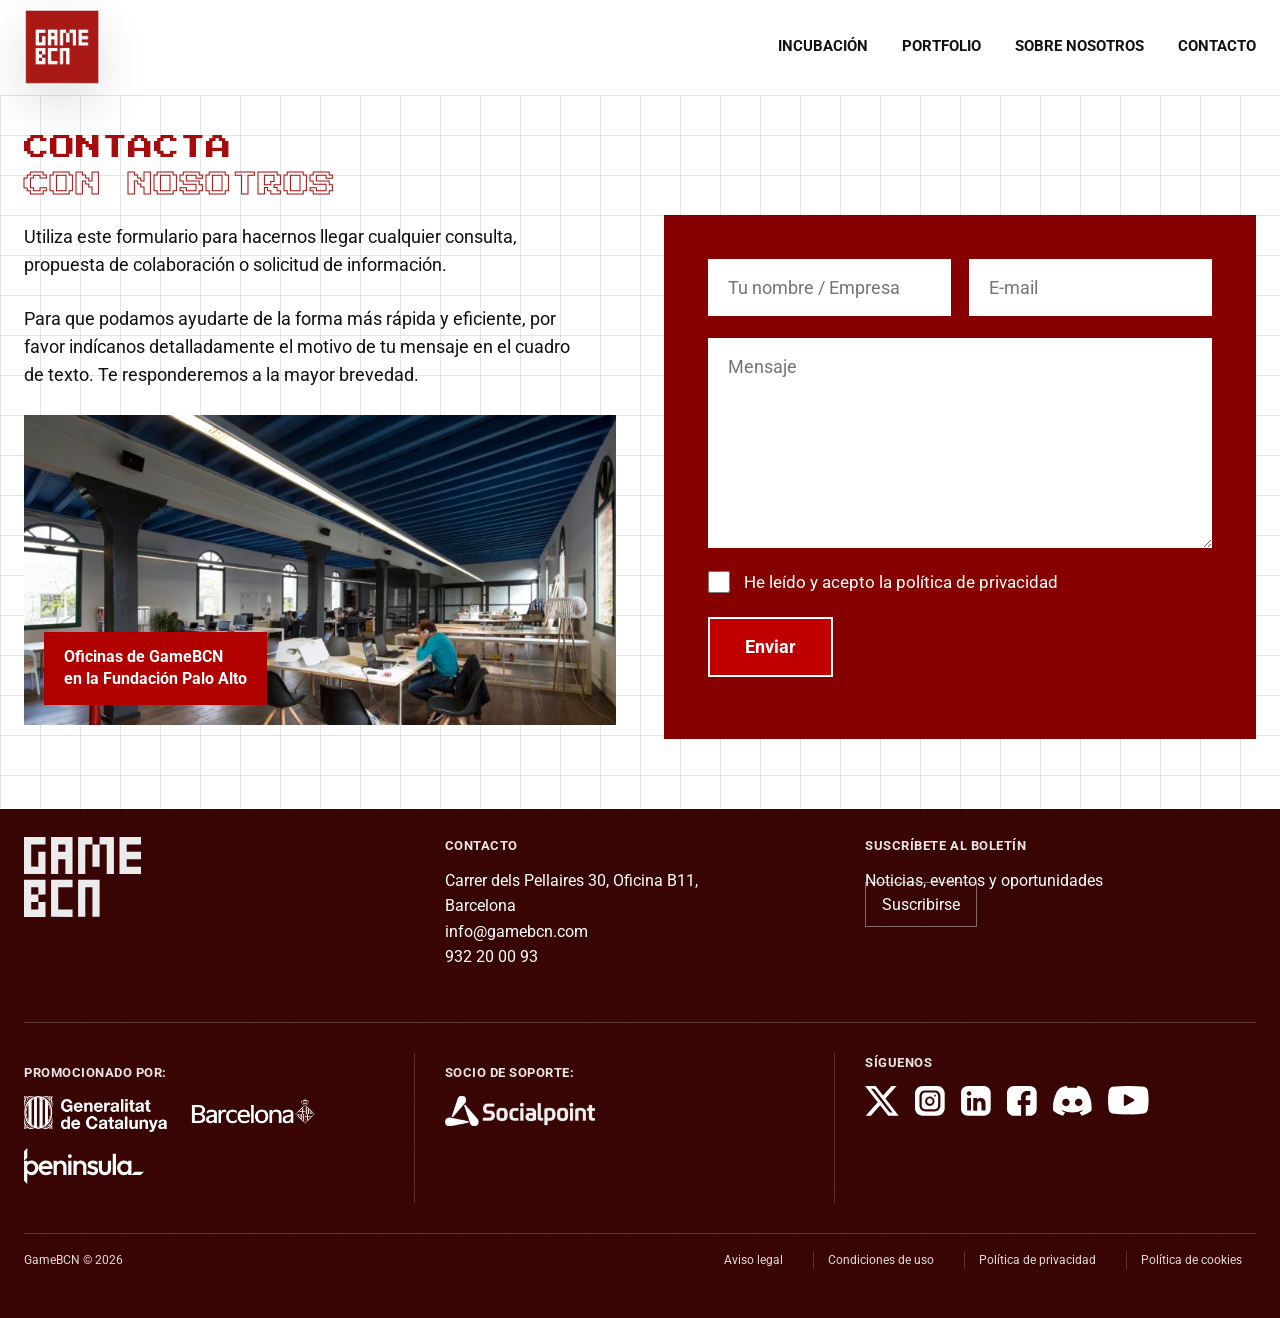
<file: Contacto.html>
<!DOCTYPE html>
<html lang="es">
<head>
  <meta charset="UTF-8" />
  <meta name="viewport" content="width=device-width, initial-scale=1.0" />
  <title> Contacto</title>
  <link rel="icon" href="media/favicon._blancojpg.png" type="image/x-icon">
 <link rel="preconnect" href="https://fonts.googleapis.com">
<link rel="preconnect" href="https://fonts.gstatic.com" crossorigin>
<link href="https://fonts.googleapis.com/css2?family=Press+Start+2P&family=Roboto:ital,wght@0,100..900;1,100..900&display=swap" rel="stylesheet">
  
  <link rel="stylesheet" href="css/Portfolio_Contacte_404.css">
</head>
<body>
  <header class="site-header">
  <div class="container nav-wrap">
    <a href="index.html" class="logo-box">
      <img src="logo/Logo_GameBCN.png" alt="Logo GameBCN">
    </a>

    <button class="boton-menu" type="button" aria-label="Abrir menú">
      <span></span>
      <span></span>
      <span></span>
    </button>

    <nav id="menu-principal" class="nav-links">
      
       
        <a href="Incubacion.html">Incubación</a>
        <a href="Portfolio.html">Portfolio</a>
        <a href="404.html">Sobre nosotros</a>
        <a href="Contacto.html">Contacto</a>
    </nav>
  </div>
</header>
<main id="top">
    <section class="contact-layout" id="contacto">
      <div class="container layout-grid">
        <div class="left-column">
        <span class="section-title-top">CONTACTA<br></span>
            <span class="section-titlebottom"> CON NOSOTROS</span>
          

          <p class="text-block">Utiliza este formulario para hacernos llegar cualquier consulta, propuesta de colaboración o solicitud de información.
          <p class="text-block"> Para que podamos ayudarte de la forma más rápida y eficiente, por favor indícanos detalladamente el motivo de tu mensaje en el cuadro de texto. Te responderemos a la mayor brevedad.</p>

          

          <div class="office-box">
            <img src="media/OficinaPaloAlto.jpeg" alt="Oficina GameBCN" width="1400" height="900" loading="lazy">
            <div class="office-tag">Oficinas de GameBCN <br> en la Fundación Palo Alto</div>
          </div>
        </div>

        <div class="right-column">
          <div class="form-panel">

            <form id="contactForm" class="form-simple">
              <div class="double-input">
                <input type="text" name="nombre" placeholder="Tu nombre / Empresa" required>
                <input type="email" name="email" placeholder="E-mail" required>
              </div>

              <textarea name="mensaje" placeholder="Mensaje" required></textarea>

              <label class="check-row">
                <input type="checkbox" id="privacyCheck" required>
                <span>He leído y acepto la <a href="#">política de privacidad</a></span>
              </label>

              <button type="submit" class="send-button"> Enviar</button>
            </form>

            <p id="formMessage" class="message-text"></p>
          </div>
        </div>
      </div>
    </section>
  </main>
  <!--FOOTER------------------------------->
  <footer class="footer" id="footer">
    <div class="container footer-top">
      <div class="footer-logo"> <img src="logo/GAMEBCN-brand_Red-Global-768x768__sin%20fondo.svg" alt=""></div>

      <div>
        <h3>Contacto</h3>
        <p>Carrer dels Pellaires 30, Oficina B11,<br>Barcelona</p>
        <p>info@gamebcn.com</p>
        <p>932 20 00 93</p>
      </div>

      <div>
        <h3>Suscríbete al boletín</h3>
        <p>Noticias, eventos y oportunidades</p>
        <a href="https://es.linkedin.com/company/gamebcn" target="_blank" rel="noopener noreferrer">
          <span class="footer-button">Suscribirse</span>
        </a>
        
      </div>
    </div>

    <div class="container footer-middle">
      <div>
        <p class="footer-label">Promocionado por:</p>
        <div class="footer-tags">
          <span> <img src="logo/idb_h_blanc.png" alt=""></span>
          <span> <img src="logo/AJBCN_Sign_Com_Blanc_Transparent.png" alt=""></span>
          <span> <img src="logo/logo_peninsula_blanco.svg" alt=""></span>
        </div>
      </div>

      <div>
        <p class="footer-label">Socio de soporte:</p>
        <div class="footer-tags">
          <span> <img class src="logo/_logo_Socialpoint.svg" alt=""></span>
        </div>
      </div>

      <div>
  <p class="footer-label">Síguenos</p>
  <div class="footer-tags">
    <a href="https://x.com/gamebcn?lang=es" target="_blank" rel="noopener noreferrer" aria-label="X de GameBCN">
      <img src="logo/icono_X.svg" alt="X">
    </a>

    <a href="https://www.instagram.com/gamebcn/" target="_blank" rel="noopener noreferrer" aria-label="Instagram de GameBCN">
      <img src="logo/icono_instagram.svg" alt="Instagram">
    </a>

    <a href="https://es.linkedin.com/company/gamebcn" target="_blank" rel="noopener noreferrer" aria-label="LinkedIn de GameBCN">
      <img src="logo/icono_linkedin.svg" alt="LinkedIn">
    </a>

    <a href="https://www.facebook.com/gamebcn/?locale=es_ES" target="_blank" rel="noopener noreferrer" aria-label="Facebook de GameBCN">
      <img src="logo/icono_facebook.svg" alt="Facebook">
    </a>

    <a href="https://discord.com/invite/Kc78GhS" target="_blank" rel="noopener noreferrer" aria-label="Discord de GameBCN">
      <img src="logo/icono_discord.svg" alt="Discord">
    </a>

    <a href="https://www.youtube.com/@gamebcnthevideogamesincuba8622?app=desktop" target="_blank" rel="noopener noreferrer" aria-label="YouTube de GameBCN">
      <img src="logo/icono_youtube.svg" alt="YouTube">
    </a>
  </div>
</div>
    </div>

    <div class="container footer-bottom">
      <p>GameBCN © 2026</p>
      <div class="footer-links">
        <a href="#">Aviso legal</a>
        <a href="#">Condiciones de uso</a>
        <a href="#">Política de privacidad</a>
        <a href="#">Política de cookies</a>
      </div>
    </div>
  </footer>

  <script src="js/contacto.js"></script>
  <script src="js/script.js" defer></script>
  </body>
</html>
</file>
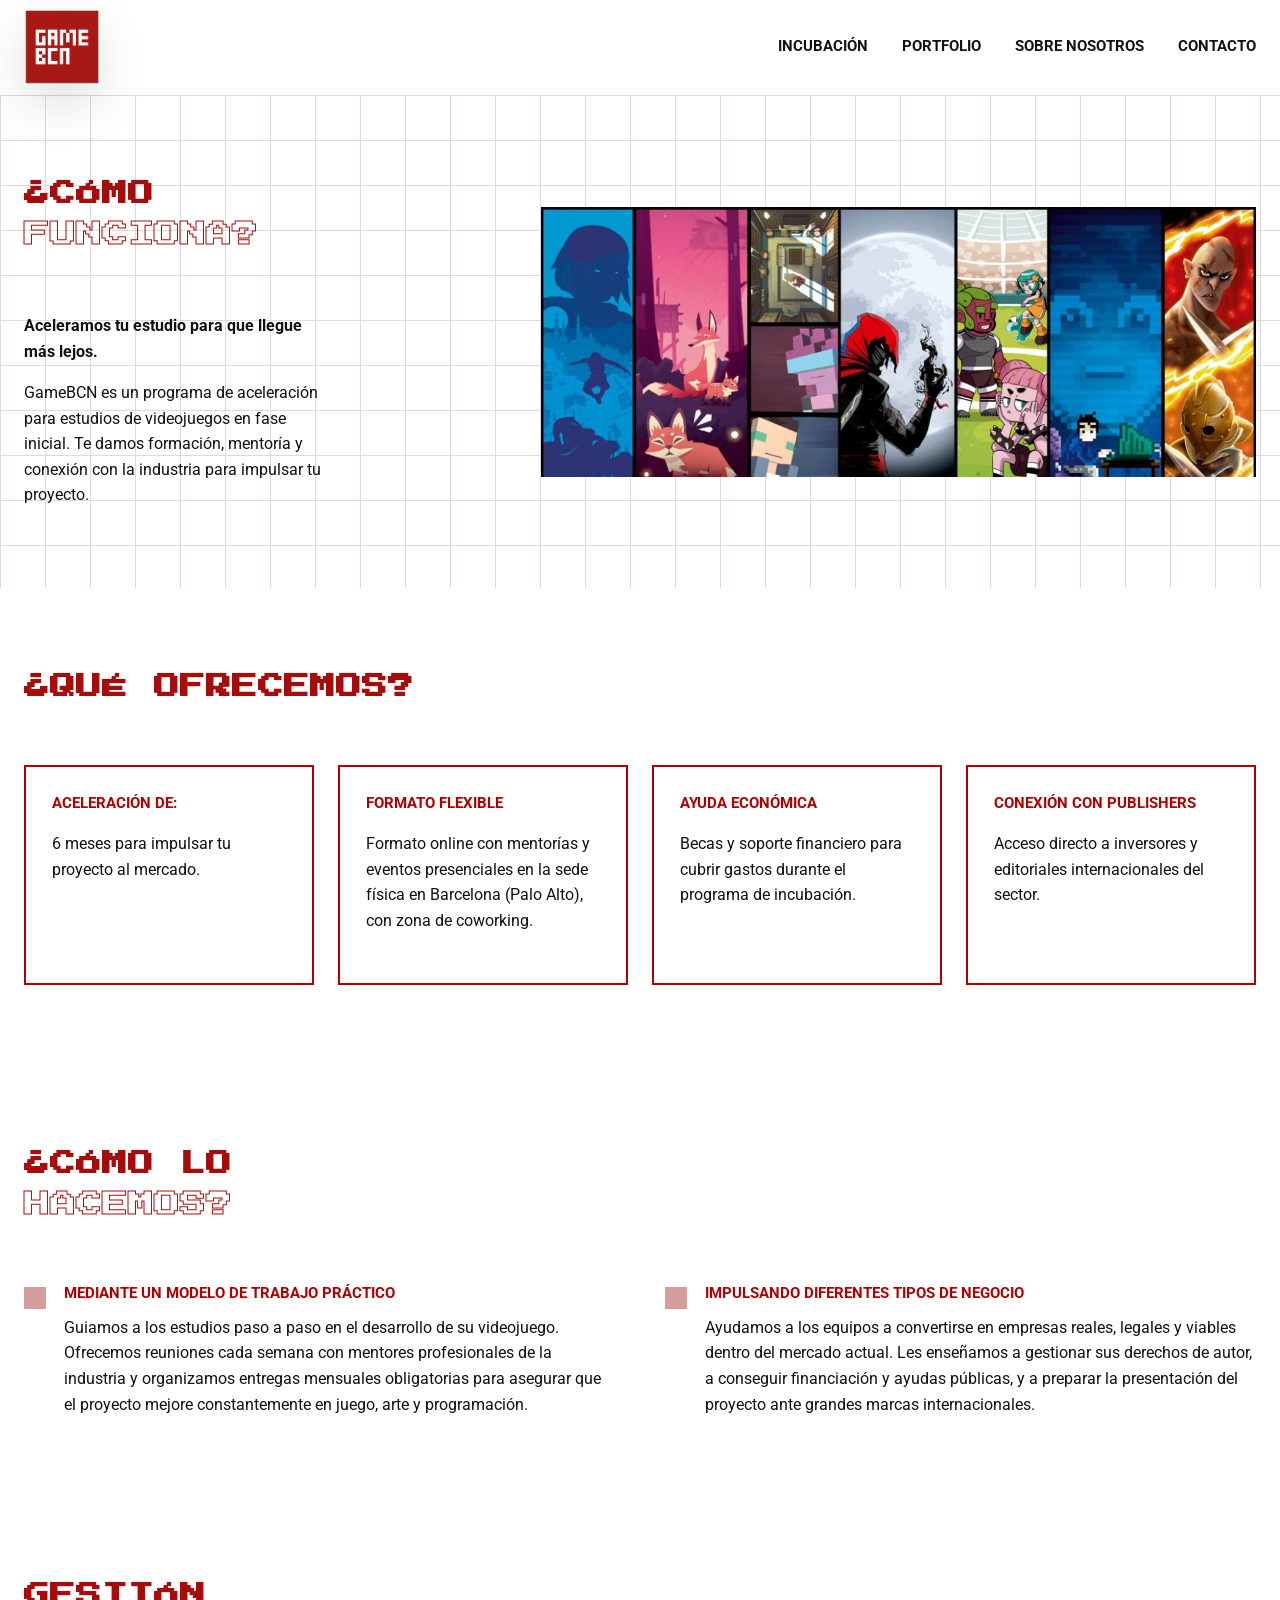
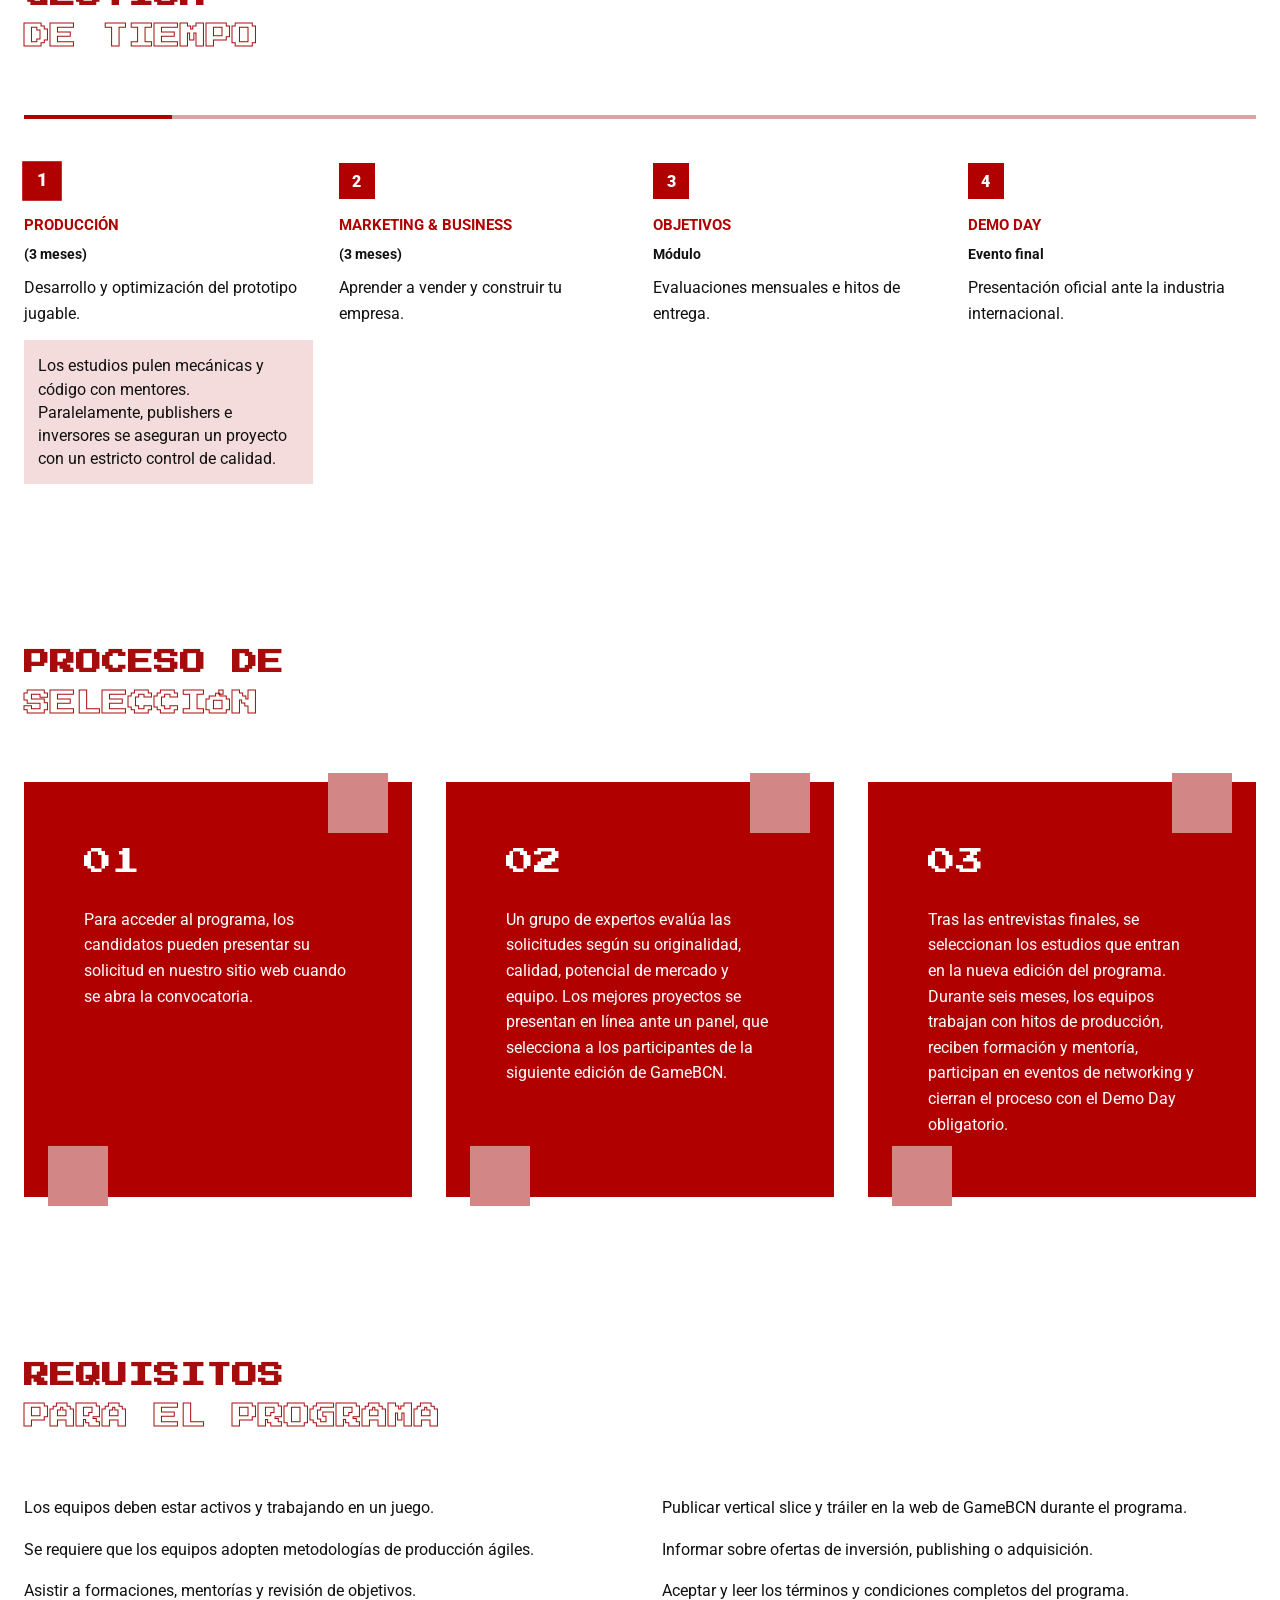
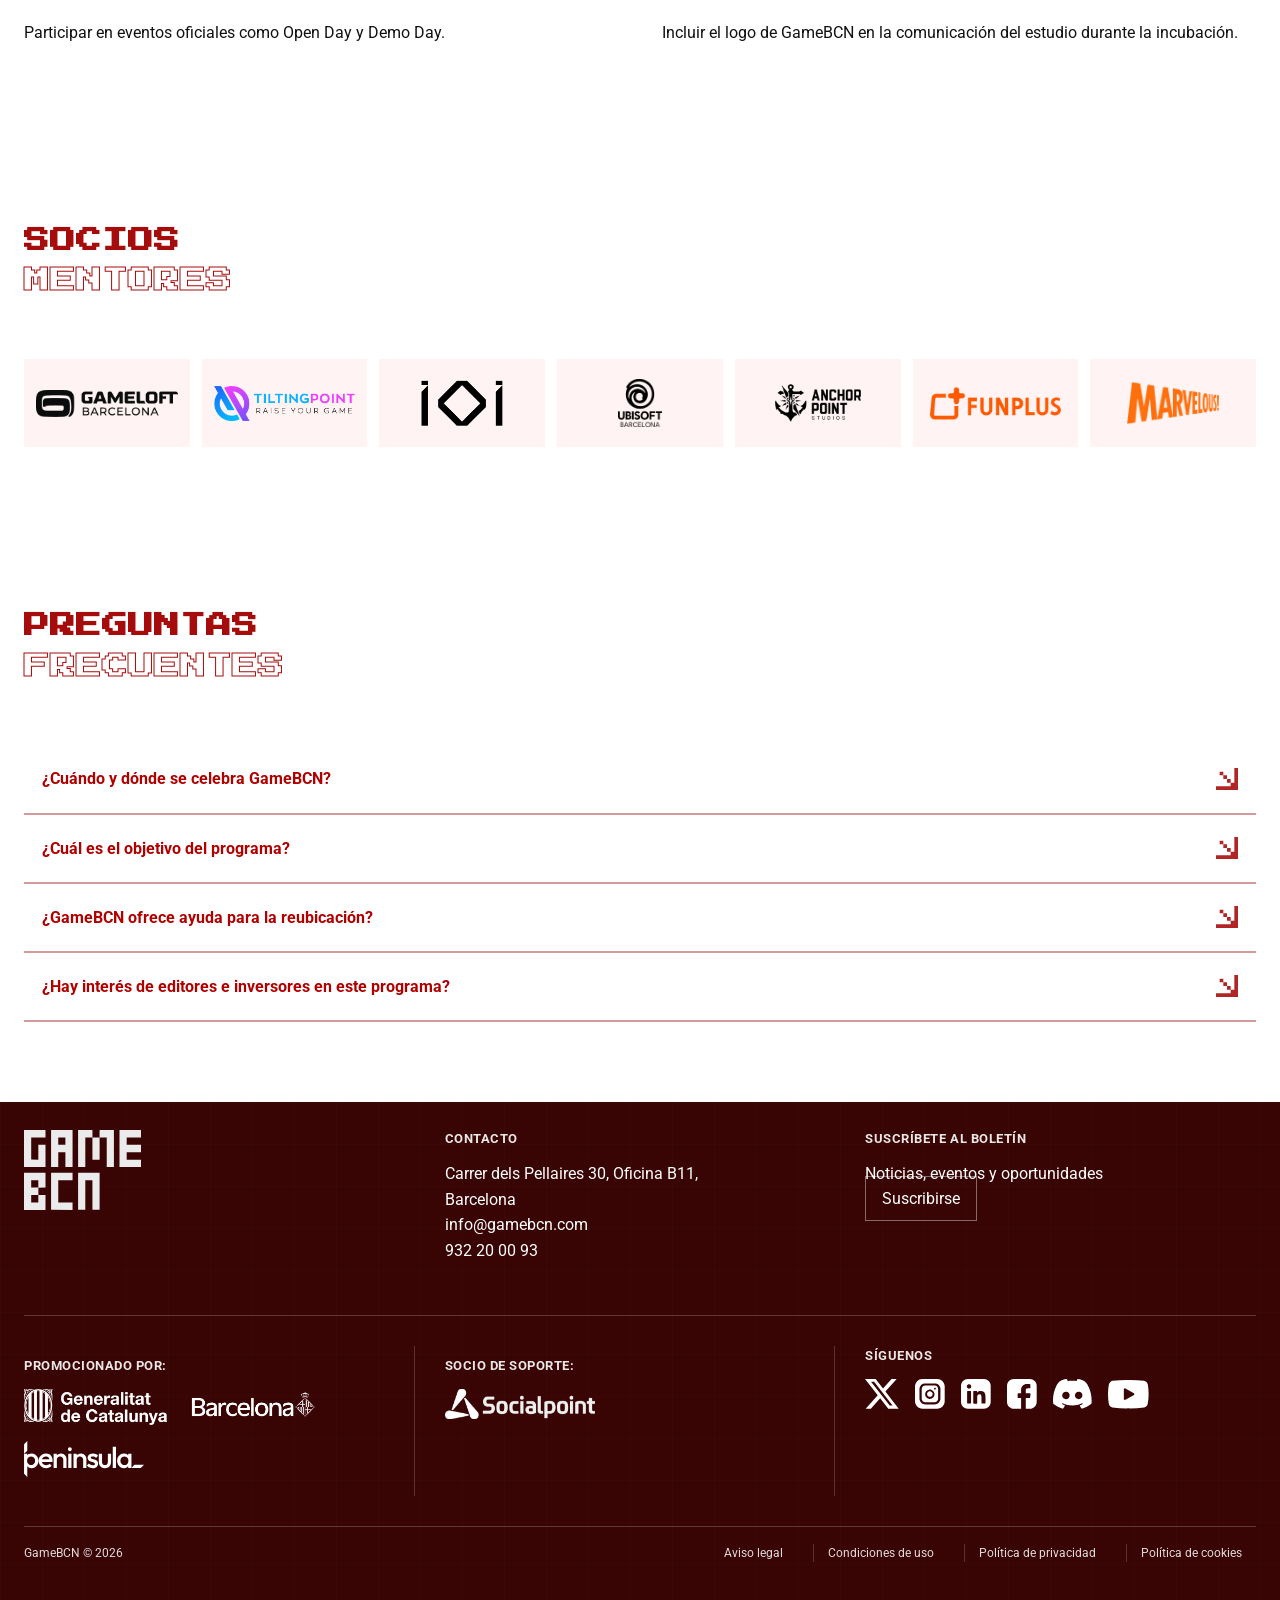
<file: Incubacion.html>
<!DOCTYPE html>
<html lang="es">
<head>
  <meta charset="UTF-8" />
  <meta name="viewport" content="width=device-width, initial-scale=1.0" />
  <title>Incubación</title>
   <link rel="icon" href="media/favicon._blancojpg.png" type="image/x-icon">
  <link rel="preconnect" href="https://fonts.googleapis.com">
  <link rel="preconnect" href="https://fonts.gstatic.com" crossorigin>
  <link href="https://fonts.googleapis.com/css2?family=Press+Start+2P&family=Roboto:ital,wght@0,100..900;1,100..900&display=swap" rel="stylesheet">
  <link rel="stylesheet" href="css/home_incubacion.css">
</head>
<body>
  <header class="site-header">
    <div class="container nav-wrap">
      <a href="index.html" class="logo-box">
        <img src="logo/Logo_GameBCN.png" alt="Logo GameBCN">
      </a>

      <button class="boton-menu" type="button" aria-label="Abrir menú" aria-controls="menu-principal" aria-expanded="false">
        <span></span>
        <span></span>
        <span></span>
      </button>

      <nav id="menu-principal" class="nav-links" aria-label="Navegación principal">
        <a href="Incubacion.html">Incubación</a>
        <a href="Portfolio.html">Portfolio</a>
        <a href="404.html">Sobre nosotros</a>
        <a href="Contacto.html">Contacto</a>
      </nav>
    </div>
  </header>

  <main id="top">
    <section class="section grid-bg" id="como-funciona" aria-labelledby="titulo-como-funciona">
      <div class="container intro">
        <div class="intro-text">
          <h1 id="titulo-como-funciona">
            <span class="section-title-top">¿CÓMO<br></span>
            <span class="section-titlebottom">FUNCIONA?</span>
          </h1>
          <p class="intro-lead">Aceleramos tu estudio para que llegue más lejos.</p>
          <p>GameBCN es un programa de aceleración para estudios de videojuegos en fase inicial. Te damos formación, mentoría y conexión con la industria para impulsar tu proyecto.</p>
        </div>

        <div class="intro-image">
          <img src="media/videogames_proyectos.jpg" alt="Equipo desarrollando proyectos de videojuegos" loading="lazy">
        </div>
      </div>
    </section>

    <section class="section" id="info-clave" aria-labelledby="titulo-info-clave">
      <div class="container">
        <h2 id="titulo-info-clave" class="info-title">¿QUÉ OFRECEMOS?</h2>

        <div class="info-grid">
          <div class="info-box">
            <h3>Aceleración de:</h3>
            <p>6 meses para impulsar tu proyecto al mercado.</p>
          </div>

          <div class="info-box">
            <h3>Formato flexible</h3>
            <p>Formato online con mentorías y eventos presenciales en la sede física en Barcelona (Palo Alto), con zona de coworking.</p>
          </div>

          <div class="info-box">
            <h3>Ayuda económica</h3>
            <p>Becas y soporte financiero para cubrir gastos durante el programa de incubación.</p>
          </div>

          <div class="info-box">
            <h3>Conexión con publishers</h3>
            <p>Acceso directo a inversores y editoriales internacionales del sector.</p>
          </div>
        </div>
      </div>
    </section>

    <section class="section" id="como-hacemos" aria-labelledby="titulo-como-hacemos">
      <div class="container">
        <h2 id="titulo-como-hacemos">
          <span class="section-title-top">¿CÓMO LO<br></span>
          <span class="section-titlebottom">HACEMOS?</span>
        </h2>
        <div class="how-grid">
          <div class="how-box">
            <span class="small-square" aria-hidden="true"></span>
            <div>
              <h3>Mediante un modelo de trabajo práctico</h3>
              <p>Guiamos a los estudios paso a paso en el desarrollo de su videojuego. Ofrecemos reuniones cada semana con mentores profesionales de la industria y organizamos entregas mensuales obligatorias para asegurar que el proyecto mejore constantemente en juego, arte y programación.</p>
            </div>
          </div>

          <div class="how-box">
            <span class="small-square" aria-hidden="true"></span>
            <div>
              <h3>Impulsando diferentes tipos de negocio</h3>
              <p>Ayudamos a los equipos a convertirse en empresas reales, legales y viables dentro del mercado actual. Les enseñamos a gestionar sus derechos de autor, a conseguir financiación y ayudas públicas, y a preparar la presentación del proyecto ante grandes marcas internacionales.</p>
            </div>
          </div>
        </div>
      </div>
    </section>

    <section class="section" id="gestion" aria-labelledby="titulo-gestion">
      <div class="container">
        <h2 id="titulo-gestion">
          <span class="section-title-top">GESTIÓN<br></span>
          <span class="section-titlebottom">DE TIEMPO</span>
        </h2>

        <div class="timeline-line">
          <div class="timeline-fill" id="timelineFill"></div>
        </div>

        <div class="timeline">
          <div class="time-item active" data-step="0">
            <div class="time-number">1</div>
            <h3>Producción</h3>
            <p class="time-small">(3 meses)</p>
            <p>Desarrollo y optimización del prototipo jugable.</p>
            <div class="time-extra">Los estudios pulen mecánicas y código con mentores. Paralelamente, publishers e inversores se aseguran un proyecto con un estricto control de calidad.</div>
          </div>

          <div class="time-item" data-step="1">
            <div class="time-number">2</div>
            <h3>Marketing &amp; Business</h3>
            <p class="time-small">(3 meses)</p>
            <p>Aprender a vender y construir tu empresa.</p>
            <div class="time-extra">Aprenden viabilidad financiera y captación de comunidad. Da a los inversores y prensa la garantía de que son empresas sólidas.</div>
          </div>

          <div class="time-item" data-step="2">
            <div class="time-number">3</div>
            <h3>Objetivos</h3>
            <p class="time-small">Módulo</p>
            <p>Evaluaciones mensuales e hitos de entrega.</p>
            <div class="time-extra">Entregas obligatorias para recibir feedback de expertos. Los estudios validan su avance y los inversores comprueban la evolución real del juego.</div>
          </div>

          <div class="time-item" data-step="3">
            <div class="time-number">4</div>
            <h3>Demo Day</h3>
            <p class="time-small">Evento final</p>
            <p>Presentación oficial ante la industria internacional.</p>
            <div class="time-extra">Los estudios presentan ante publishers, inversores y medios. El espacio ideal para cerrar contratos de edición, conseguir financiación y generar prensa.</div>
          </div>
        </div>
      </div>
    </section>

    <section class="section" id="seleccion" aria-labelledby="titulo-seleccion">
      <div class="container">
        <h2 id="titulo-seleccion">
          <span class="section-title-top">PROCESO DE<br></span>
          <span class="section-titlebottom">SELECCIÓN</span>
        </h2>
        <div class="selection-grid">
          <div class="selection-box">
            <div class="selection-number">01</div>
            <p>Para acceder al programa, los candidatos pueden presentar su solicitud en nuestro sitio web cuando se abra la convocatoria.</p>
          </div>

          <div class="selection-box">
            <div class="selection-number">02</div>
            <p>Un grupo de expertos evalúa las solicitudes según su originalidad, calidad, potencial de mercado y equipo. Los mejores proyectos se presentan en línea ante un panel, que selecciona a los participantes de la siguiente edición de GameBCN.</p>
          </div>

          <div class="selection-box">
            <div class="selection-number">03</div>
            <p>Tras las entrevistas finales, se seleccionan los estudios que entran en la nueva edición del programa. Durante seis meses, los equipos trabajan con hitos de producción, reciben formación y mentoría, participan en eventos de networking y cierran el proceso con el Demo Day obligatorio.</p>
          </div>
        </div>
      </div>
    </section>

    <section class="section" id="requisitos" aria-labelledby="titulo-requisitos">
      <div class="container">
        <h2 id="titulo-requisitos">
          <span class="section-title-top">REQUISITOS<br></span>
          <span class="section-titlebottom">PARA EL PROGRAMA</span>
        </h2>

        <div class="requirements-grid">
          <div>
            <p>Los equipos deben estar activos y trabajando en un juego.</p>
            <p>Se requiere que los equipos adopten metodologías de producción ágiles.</p>
            <p>Asistir a formaciones, mentorías y revisión de objetivos.</p>
            <p>Participar en eventos oficiales como Open Day y Demo Day.</p>
          </div>

          <div>
            <p>Publicar vertical slice y tráiler en la web de GameBCN durante el programa.</p>
            <p>Informar sobre ofertas de inversión, publishing o adquisición.</p>
            <p>Aceptar y leer los términos y condiciones completos del programa.</p>
            <p>Incluir el logo de GameBCN en la comunicación del estudio durante la incubación.</p>
          </div>
        </div>
      </div>
    </section>

    <section class="section" id="socios" aria-labelledby="titulo-socios">
      <div class="container">
        <h2 id="titulo-socios">
          <span class="section-title-top">SOCIOS<br></span>
          <span class="section-titlebottom">MENTORES</span>
        </h2>

        <div class="mentor-grid">
          <button class="mentor-btn" type="button" data-mentor="gameloft">
            <img src="logo/gameloft_logo.png" alt="Gameloft">
          </button>

          <button class="mentor-btn" type="button" data-mentor="tilting-point">
            <img src="logo/Tilting_Point_logo_.png" alt="Tilting Point">
          </button>

          <button class="mentor-btn" type="button" data-mentor="ioi">
            <img src="logo/IO-Interactive-logo.png" alt="IO Interactive">
          </button>

          <button class="mentor-btn" type="button" data-mentor="ubisoft">
            <img src="logo/ubisoft_logo.png" alt="Ubisoft">
          </button>

          <button class="mentor-btn" type="button" data-mentor="anchor-point">
            <img src="logo/anchorpoint_logo.png" alt="Anchor Point">
          </button>

          <button class="mentor-btn" type="button" data-mentor="funplus">
            <img src="logo/FunPlus_Horizontal_Orange_logo_.png" alt="FunPlus">
          </button>

          <button class="mentor-btn" type="button" data-mentor="marvelous">
            <img src="logo/Marvelous-logo_.png" alt="Marvelous">
          </button>
        </div>
      </div>
    </section>

    <div class="mentor-data" hidden>
      <div class="mentor-info" id="mentor-gameloft">
        <h3>Gameloft</h3>
        <div class="mentor-block">
          <h4>Diseño de juego</h4>
          <p><strong>Mentores:</strong> Juan Ángel Garrido y Marc García</p>
        </div>
        <div class="mentor-block">
          <h4>Producción</h4>
          <p><strong>Mentores:</strong> Nacho Marín y Raúl Orrego</p>
        </div>
        <div class="mentor-block">
          <h4>Marketing, negocio y datos</h4>
          <p><strong>Mentores:</strong> Arnaud Benefice, Miquel Gil, Paulo Esteves y Víctor Ortiz</p>
        </div>
      </div>

      <div class="mentor-info" id="mentor-tilting-point">
        <h3>Tilting Point</h3>
        <div class="mentor-block">
          <h4>Marketing</h4>
          <p><strong>Mentores:</strong> Elena Bosch</p>
        </div>
        <div class="mentor-block">
          <h4>Publishing, estrategia de producto y producción</h4>
          <p><strong>Mentores:</strong> Marta Riera</p>
        </div>
        <div class="mentor-block">
          <h4>Publishing, estrategia de producto y producción</h4>
          <p><strong>Mentores:</strong> David Ortiz</p>
        </div>
      </div>

      <div class="mentor-info" id="mentor-ioi">
        <h3>IO Interactive</h3>
        <div class="mentor-block">
          <h4>Diseño</h4>
          <p><strong>Mentores:</strong> Antoine Cabrol y Eduard López</p>
        </div>
        <div class="mentor-block">
          <h4>Arte y sonido</h4>
          <p><strong>Mentores:</strong> Nacho Felechosa y Alexandre Papiachvili</p>
        </div>
      </div>

      <div class="mentor-info" id="mentor-ubisoft">
        <h3>Ubisoft</h3>
        <div class="mentor-block">
          <h4>Diseño y sonido</h4>
          <p><strong>Mentores:</strong> Sandro Bernabé y Joan Trenchs</p>
        </div>
      </div>

      <div class="mentor-info" id="mentor-anchor-point">
        <h3>Anchor Point</h3>
        <div class="mentor-block">
          <h4>Arte y organización de equipo</h4>
          <p><strong>Mentores:</strong> Júlia Serra y Marc Vidal</p>
        </div>
      </div>

      <div class="mentor-info" id="mentor-funplus">
        <h3>FunPlus</h3>
        <div class="mentor-block">
          <h4>Arte</h4>
          <p><strong>Mentores:</strong> Dani V. García, Fiorella Fuentes y Jordi Costa</p>
        </div>
        <div class="mentor-block">
          <h4>Diseño de juego</h4>
          <p><strong>Mentores:</strong> Alexis Obon</p>
        </div>
      </div>

      <div class="mentor-info" id="mentor-marvelous">
        <h3>Marvelous</h3>
        <div class="mentor-block">
          <h4>Edición y publicación</h4>
          <p><strong>Mentores:</strong> Marc Melton y Sarah Burns</p>
        </div>
      </div>
    </div>

    <div class="modal" id="mentorModal" aria-hidden="true">
      <div class="modal-content" role="dialog" aria-modal="true" aria-labelledby="modalTitle">
        <button class="close-modal" id="closeModal" type="button" aria-label="Cerrar modal">X</button>
        <div id="modalBody"></div>
      </div>
    </div>

    <section class="section" id="faq" aria-labelledby="titulo-faq">
      <div class="container">
        <h2 id="titulo-faq">
          <span class="section-title-top">PREGUNTAS<br></span>
          <span class="section-titlebottom">FRECUENTES</span>
        </h2>

        <div class="faq-item">
          <button class="faq-question" type="button">
            <span>¿Cuándo y dónde se celebra GameBCN?</span>
            <img src="media/icono_flecha_faq.svg" alt="" class="faq-arrow">
          </button>
          <div class="faq-answer">
            <p>El programa se desarrolla durante varios meses y culmina con Demo Day, combinando formato online y sesiones puntuales presenciales.</p>
          </div>
        </div>

        <div class="faq-item">
          <button class="faq-question" type="button">
            <span>¿Cuál es el objetivo del programa?</span>
            <img src="media/icono_flecha_faq.svg" alt="" class="faq-arrow">
          </button>
          <div class="faq-answer">
            <p>Acelerar estudios emergentes para que mejoren producción, negocio, visibilidad y conexión con la industria.</p>
          </div>
        </div>

        <div class="faq-item">
          <button class="faq-question" type="button">
            <span>¿GameBCN ofrece ayuda para la reubicación?</span>
            <img src="media/icono_flecha_faq.svg" alt="" class="faq-arrow">
          </button>
          <div class="faq-answer">
            <p>Depende de la edición concreta. Normalmente este punto se explica cuando se publica la convocatoria oficial.</p>
          </div>
        </div>

        <div class="faq-item">
          <button class="faq-question" type="button">
            <span>¿Hay interés de editores e inversores en este programa?</span>
            <img src="media/icono_flecha_faq.svg" alt="" class="faq-arrow">
          </button>
          <div class="faq-answer">
            <p>Sí. El Demo Day y la red de mentores están pensados para conectar proyectos con publishers e inversores.</p>
          </div>
        </div>
      </div>
    </section>
  </main>

  <footer class="footer" id="footer">
    <div class="container footer-top">
      <div class="footer-logo"><img src="logo/GAMEBCN-brand_Red-Global-768x768__sin%20fondo.svg" alt="Logo GameBCN"></div>

      <div>
        <h3>Contacto</h3>
        <p>Carrer dels Pellaires 30, Oficina B11,<br>Barcelona</p>
        <p>info@gamebcn.com</p>
        <p>932 20 00 93</p>
      </div>

      <div>
        <h3>Suscríbete al boletín</h3>
        <p>Noticias, eventos y oportunidades</p>
        <a href="https://es.linkedin.com/company/gamebcn" target="_blank" rel="noopener noreferrer">
          <span class="footer-button">Suscribirse</span>
        </a>
      </div>
    </div>

    <div class="container footer-middle">
      <div>
        <p class="footer-label">Promocionado por:</p>
        <div class="footer-tags">
          <span><img src="logo/idb_h_blanc.png" alt="Logo IDB"></span>
          <span><img src="logo/AJBCN_Sign_Com_Blanc_Transparent.png" alt="Logo Ayuntamiento de Barcelona"></span>
          <span><img src="logo/logo_peninsula_blanco.svg" alt="Logo Peninsula"></span>
        </div>
      </div>

      <div>
        <p class="footer-label">Socio de soporte:</p>
        <div class="footer-tags">
          <span><img src="logo/_logo_Socialpoint.svg" alt="Logo Socialpoint"></span>
        </div>
      </div>

      <div>
  <p class="footer-label">Síguenos</p>
  <div class="footer-tags">
    <a href="https://x.com/gamebcn?lang=es" target="_blank" rel="noopener noreferrer" aria-label="X de GameBCN">
      <img src="logo/icono_X.svg" alt="X">
    </a>

    <a href="https://www.instagram.com/gamebcn/" target="_blank" rel="noopener noreferrer" aria-label="Instagram de GameBCN">
      <img src="logo/icono_instagram.svg" alt="Instagram">
    </a>

    <a href="https://es.linkedin.com/company/gamebcn" target="_blank" rel="noopener noreferrer" aria-label="LinkedIn de GameBCN">
      <img src="logo/icono_linkedin.svg" alt="LinkedIn">
    </a>

    <a href="https://www.facebook.com/gamebcn/?locale=es_ES" target="_blank" rel="noopener noreferrer" aria-label="Facebook de GameBCN">
      <img src="logo/icono_facebook.svg" alt="Facebook">
    </a>

    <a href="https://discord.com/invite/Kc78GhS" target="_blank" rel="noopener noreferrer" aria-label="Discord de GameBCN">
      <img src="logo/icono_discord.svg" alt="Discord">
    </a>

    <a href="https://www.youtube.com/@gamebcnthevideogamesincuba8622?app=desktop" target="_blank" rel="noopener noreferrer" aria-label="YouTube de GameBCN">
      <img src="logo/icono_youtube.svg" alt="YouTube">
    </a>
  </div>
</div>
    </div>

    <div class="container footer-bottom">
      <p>GameBCN © 2026</p>
      <div class="footer-links">
        <a href="#">Aviso legal</a>
        <a href="#">Condiciones de uso</a>
        <a href="#">Política de privacidad</a>
        <a href="#">Política de cookies</a>
      </div>
    </div>
  </footer>

  <script src="js/incubacion.js" defer></script>
  <script src="js/script.js" defer></script>
</body>
</html>
</file>
<file: css/Portfolio_Contacte_404.css>
:root{
  --bg:#ffffff;
  --surface:#ffffff;
  --text:#111111;
  --muted:#5c5c5c;
  --red:#A70C0C;
  --red-dark:#380404;
  --rose:#d59191;
  --grid:rgba(220, 20, 60, 0.35);
  --pixel:#d7bcbc;
  --footer:#510000;
  --max:1440px;
  --shadow:0 18px 50px rgba(0,0,0,.12);
  --radius:18px;
  --gutter:24px;;
}

*{
box-sizing:border-box;
margin:0;
padding:0;
}



html{
scroll-behavior:smooth;
}
body{
  font-family:'Roboto',sans-serif;
  background:var(--bg);
  color:var(--text);
  line-height:1.45;
}

img, video{
max-width:100%;
display:block
}

a{
text-decoration:none;
color:inherit
}

button{
font:inherit
}

.container{
  width:min(calc(100% - (var(--gutter) * 2)), var(--max));
  margin-inline:auto;
}

.section{
padding:84px 0; 

}

/* TITULOOO*/

.section-title-top{
  font-size: clamp(1.2rem, 2vw, 4.9rem);
  font-family: 'Press Start 2P', monospace;
  color: var(--red);
}

.section-titlebottom{
  display: block;
  margin-bottom: 20px;
  font-size: clamp(1.2rem, 2vw, 2.3rem);
  font-family: 'Press Start 2P', monospace;
  color: transparent;
  -webkit-text-stroke: 1px var(--red);
}

/*...*/

.pixel-title {
    padding-bottom: 24px;
    font-family: 'Press Start 2P', monospace;
    text-transform: uppercase;
    font-size: clamp(1.2rem, 2vw, 2.3rem);
    line-height: 1.2;
    letter-spacing: 1px;
}

.section-title{
margin-bottom:26px
}

.lead{
font-size:clamp(1rem, 1.6vw, 1.22rem); 
max-width:55ch
}

.muted{
color:var(--muted)
}

.site-header{
  background:#ffffff;
  position:sticky;
  top:0;
  z-index:20;
  border-bottom:1px solid rgba(255, 228, 228, 0.08);
}
.nav-wrap{
  min-height:94px;
  display:flex;
  align-items:center;
  justify-content:space-between;
  gap:24px;
}


.logo-box{
  width:76px;
  height:76px;
  background:var(--red);
  color:#fff;
  display:grid;
  place-items:center;
  flex:0 0 auto;
  font-family:'Press Start 2P', monospace;
  font-size:12px;
  line-height:1.2;
  text-align:center;
  box-shadow:var(--shadow);
}



.pixel-title,
.logo,
.footer-logo {
  font-family: 'Press Start 2P', cursive;
}

.pixel-title {
  font-size: 34px;
  line-height: 1.3;
  color: white;
  margin: 0 0 35px;
  text-transform: uppercase;
}

.header {
  background: #f8f8f8;
  border-bottom: 1px solid #ddd;
}

.header-inner {
  min-height: 90px;
  display: flex;
  justify-content: space-between;
  align-items: center;
  gap: 20px;
}

.logo {
  text-decoration: none;
  font-size: 12px;
  line-height: 1.2;
  padding: 16px 12px;
}

.menu {
  display: flex;
  gap: 26px;
  flex-wrap: wrap;
}

.menu a {
  color: #111;
  text-decoration: none;
  text-transform: uppercase;
  font-weight: 700;
  font-size: 13px;
}

.menu a.active,
.menu a:hover {
  color: #b00000;
}


.nav-links{
display:flex; 
gap:34px;
flex-wrap:wrap;
font-weight:700;
font-size:.92rem;
text-transform:uppercase
}
/* HERO BANNER -------------------------------------------------- */

.hero-banner {
  position: relative;
  min-height: 560px;
  background-image: url("../media/DemoDay.jpg");
  background-size: cover;
  background-position: center center;
  background-repeat: no-repeat;
  display: flex;
  align-items: stretch;
  overflow: hidden;
  isolation: isolate;
}

.hero-banner-overlay {
  position: absolute;
  inset: 0;
  background:
    linear-gradient(90deg, rgba(0,0,0,0.72) 0%, rgba(0,0,0,0.52) 38%, rgba(0,0,0,0.18) 70%, rgba(0,0,0,0.08) 100%);
  z-index: 0;
}

.hero-overlay {
  position: relative;
  z-index: 1;
  display: flex;
  align-items: center;
  justify-content: center;
  width: 100%;
  padding: 72px 0;
}

.hero-text-box {
  max-width: 660px;
  padding: 30px 32px;
  color: #fff;
  background: rgba(0, 0, 0, 0.28);
  backdrop-filter: blur(2px);
  text-align: center;
}


.hero-edition {
  margin: 0 0 10px;
  font-family: 'Press Start 2P', monospace;
  font-size: 2rem;
  line-height: 1.02;
  color: #ffffff;
}

.hero-description {
  margin: 20px 0 10px;
  display: inline-block;
  font-size: clamp(1rem, 1.5vw, 1.12rem);
  line-height: 1.65;
  max-width: 50ch;
  color: rgba(255,255,255,0.95);
}

.main-button {
  display: inline-flex;
  align-items: center;
  justify-content: center;
  min-height: 48px;
  padding: 0 22px;
  background: #ffffff;
  color: var(--red);
  font-weight: 700;
  text-transform: uppercase;
  font-size: 0.92rem;
  transition: transform .2s ease, background-color .2s ease, color .2s ease;
}

.main-button:hover {
  transform: translateY(-1px);
}

/* CUADRADOS DECORATIVOS------*/

.hero-notch {
  position: absolute;
  background: var(--bg);
  z-index: 2;
}

.hero-notch-top {
  top: 0;
  left: 0;
  width: 58px;
  height: 58px;
}

.hero-notch-top-2 {
  top: 58px;
  left: 0;
  width: 88px;
  height: 26px;
}

.hero-notch-bottom {
  right: 0;
  bottom: 0;
  width: 46px;
  height: 96px;
}

.hero-notch-bottom-2 {
  right: 46px;
  bottom: 0;
  width: 24px;
  height: 28px;
}




/* EDICIONES ANTERIORES ----------------------------------------------------------- */
.pixel-title {
  font-size: 32px;
  line-height: 1.3;
  margin: 0 0 18px;
  text-transform: uppercase;
  color: #b40000;
}

.white-title {
  color: white;
}

.intro-text {
  max-width: 270px;
  margin: 0 0 34px;
  line-height: 1.5;
}

.filters-row {
  display: flex;
  justify-content: center;
  align-items: center;
  gap: 14px;
  flex-wrap: wrap;
  margin-bottom: 34px;
}

.filter-button,
.filter-arrow {
  margin-top: 0;
  min-width: 82px;
  padding: 12px 14px;
}

.games-panel {
  display: none;
}

.games-panel.active {
  display: block;
}

.cards-grid {
  display: grid;
  grid-template-columns: repeat(4, 1fr);
  gap: 28px;
}



.game-card,
.publish-card {
  background: #f2f2f2;
  border: 4px solid #b9b9b9;
}

.game-card:hover,
.publish-card:hover {
  transition-duration: 1s;
  border-color: rgba(167, 12, 12, 0.50) ;
  
}

.game-card img {
  width: 100%;
  height: 160px;
  object-fit: cover;
  filter: grayscale(100%);
}

.game-card:hover img,
.publish-card:hover img {
  filter: grayscale(0%);
   transition-duration: 1s;
  transform: translateY(-1px);
  
}

.card-info {
  padding: 14px;
}

.card-info h3 {
  margin: 0 0 8px;
  font-size: 18px;
}

.card-info p {
  margin: 0 0 16px;
  font-size: 14px;
  color: #666;
}

.game-card:hover .card-info p {
  color: var(--red);
   transition-duration: 1s;
}
.game-card:hover .card-info h3 {
  color: var(--red);
   transition-duration: 1s;
}

.card-links,
.download-links,
.footer-links,
.footer-tags {
  display: flex;
  gap: 10px;
  flex-wrap: wrap;
}

.card-links {
  margin-top: 10px;
}

.card-links a {
  width: 38px;
  height: 38px;
  display: inline-flex;
  align-items: center;
  justify-content: center;
  text-decoration: none;
  transition: 0.2s ease;
}

.card-links a:hover {
  transform: translateY(-2px);
}

.card-links a img {
  width: 100%;
  height: 28px;
  object-fit: contain;
  display: block;
}

.game-card:hover .card-links a {
  background: transparent;
  border-color: #ffffff;
}




/*OPORTUNIDADES DE PUBLICACIÓN--------------------------------*/
.publish-grid {
  display: grid;
  grid-template-columns: repeat(4, 1fr);
  gap: 28px;
}

.publish-card {
  background: #f2f2f2;
  border: 4px solid #b9b9b9;
  padding: 16px;
  transition: 0.35s ease;
}

.publish-card:hover {
  border-color: rgba(167, 12, 12, 0.5);
}

.publish-image {
  position: relative;
  overflow: hidden;
}

.publish-image img {
  width: 100%;
  aspect-ratio: 3 / 4.3;
  object-fit: cover;
  display: block;
  filter: grayscale(100%);
  transition: filter 0.35s ease, transform 0.35s ease;
}

.publish-card:hover .publish-image img {
  filter: grayscale(0%);
  transform: scale(1.02);
}

.tag-row {
  position: absolute;
  left: 14px;
  bottom: 14px;
  display: flex;
  gap: 8px;
  flex-wrap: wrap;
  opacity: 0;
  transform: translateY(10px);
  transition: opacity 0.35s ease, transform 0.35s ease;
}

.publish-card:hover .tag-row {
  opacity: 1;
  transform: translateY(0);
}

.tag-row span {
  background: white;
  color: #b40000;
  padding: 8px 10px;
  font-size: 12px;
  font-weight: 700;
  text-transform: uppercase;
}

.download-links {
  display: flex;
  justify-content: center;
  gap: 16px;
  margin-top: 16px;
  flex-wrap: wrap;
}

.download-links a {
  text-decoration: none;
  color: inherit;
  font-weight: 700;
}

.download-links a img {
  text-decoration: none;
  color: inherit;
  font-weight: 700;
  width: 100%;
  height: 60px;
}

/* EXALUMNOS -------------------------------------------------------- */

.alumni-box {
  background: var(--red);
  color: #fff;
  padding: 56px 0 32px;
  overflow: hidden;
}

.pixel-title-alumni {
  display: block;
  padding-bottom: 24px;
  font-family: 'Press Start 2P', monospace;
  text-transform: uppercase;
  font-size: clamp(1.2rem, 2vw, 2.3rem);
  letter-spacing: 1px;
}

.alumni-slider {
  position: relative;
}

.alumni-slide-card {
  display: none;
  min-width: 100%;
  grid-template-columns: 260px 260px 380px;
  gap: 110px;
  align-items: center;
  justify-content: center;
}

.alumni-slide-card.active {
  display: grid;
}

.alumni-logo {
  width: 260px;
  height: 170px;
  display: flex;
  align-items: center;
  justify-content: center;
  background: transparent;
}

.alumni-logo img {
  max-width: 100%;
  max-height: 100%;
  width: 100%;
  height: 118px;
  object-fit: contain;
  display: block;
}

.alumni-logo-lince img {
  max-width: 100%;
  max-height: 100%;
}

.alumni-logo-dust img {
  max-width: 86%;
  max-height: 86%;
}

.comment-photo {
  width: 260px;
  height: 170px;
}

.comment-photo img {
  width: 100%;
  height: 100%;
  object-fit: cover;
  display: block;
}

.alumni-text {
  background: rgba(0, 0, 0, 0.14);
  padding: 22px 24px;
  line-height: 1.6;
  font-size: 1rem;
  width: 380px;
  min-height: 170px;
  display: flex;
  align-items: center;
}

.alumni-text {
  background: rgba(0, 0, 0, 0.14);
  padding: 20px 22px;
  line-height: 1.6;
  font-size: 0.98rem;
  max-width: 420px;
  min-height: 140px;
  display: flex;
  align-items: center;
}

.slider-dots {
  display: flex;
  justify-content: center;
  gap: 10px;
  margin-top: 20px;
  margin-bottom: 80px;
}

.slider-dot {
  width: 14px;
  height: 14px;
  border: none;
  background: #e4b7b7;
  cursor: pointer;
}

.slider-dot.active {
  background: #f5d5d5;
}




/* BOTON Y FILTRO --------------------------------------------------*/
.main-button,
.filter-button,
.filter-arrow {
  display: inline-block;
  margin-top: 24px;
  padding: 14px 20px;
  border: 2px solid #D38686;
  background: #b40000;
  color: white;
  text-decoration: none;
  font-weight: 700;
  cursor: pointer;
  transition-duration: 1s;
  
}

.main-button:hover,
.filter-button:hover,
.filter-button.active,
.filter-arrow:hover {
  background: #6F0808;
  color: white;
  border: 2px solid #A70C0C;
  transform: translateY(-2px);
}

.section {
      padding: 80px 0;
}



/*CONTACTO-------------------------------------------------------------------------------------------------------------------------------------------*/
.contact-layout {
  padding: 34px 0 70px;
  background-image:
    linear-gradient(#e4e4e4 1px, transparent 1px),
    linear-gradient(90deg, #e4e4e4 1px, transparent 1px);
  background-size: 40px 40px;
}

.layout-grid {
  display: grid;
  grid-template-columns: 1fr 1fr;
  gap: 48px;
  align-items: start;
}


.left-column h1 {
  margin: 0 0 28px;
  font-size: 32px;
  line-height: 0.95;
  text-transform: uppercase;
}

.left-column h1 span {
  color: #c40000;
}

.text-block {
  max-width: 560px;
  font-size: 18px;
  line-height: 1.55;
  margin: 0 0 26px;
}



.office-box {
  position: relative;
}

.office-box img {
  width: 100%;
  height: 310px;
  object-fit: cover;
}

.office-tag {
  position: absolute;
  left: 20px;
  bottom: 20px;
  background: #b00000;
  color: white;
  padding: 14px 20px;
  font-weight: 700;
  line-height: 1.4;
}

.right-column {
  padding-top: 86px;
}

.form-panel {
  background: #860000;
  color: white;
  padding: 44px;
}



.form-simple {
  display: flex;
  flex-direction: column;
  gap: 22px;
}

.double-input {
  display: grid;
  grid-template-columns: 1fr 1fr;
  gap: 18px;
}

.form-simple input,
.form-simple textarea {
  width: 100%;
  border: none;
  background: white;
  color: #860000;
  padding: 18px 20px;
  font-size: 18px;
  font-family: inherit;
}

.form-simple textarea {
  min-height: 210px;
  resize: vertical;
}

.check-row {
  display: flex;
  align-items: center;
  gap: 14px;
  font-size: 17px;
}

.check-row input {
  width: 22px;
  height: 22px;
  accent-color: white;
}

.check-row a {
  color: white;
}

.send-button {
  align-self: flex-start;
  padding: 15px 35px;
  border: 2px solid white;
  background: #c00000;
  color: white;
  font-size: 18px;
  font-weight: 700;
  cursor: pointer;
}

.send-button:hover {
  background: white;
  color: #b00000;
  border-color: #b00000;
}

.send-button span {
  margin-left: 8px;
}

.message-text {
  margin-top: 18px;
  font-weight: 700;
  color: #ffd4d4;
}
  



/*ERROR 404-----------------------------------------------------------------------------------------------------*/



* { box-sizing: border-box; }

body {
  margin: 0;
  font-family: 'Roboto', sans-serif;
  background: #ffffff;
  color: #111;
}

img {
  max-width: 100%;
  display: block;
}

a {
  text-decoration: none;
  color: inherit;
}



/* --- CUADRICULA --- */
.grid-bg{
  background-image:linear-gradient(var(--grid) 1px, transparent 1px), linear-gradient(90deg, var(--grid) 1px, transparent 1px);
  background-size: 32px 32px;
}

/* --- VENTANA CENTRAL --- */
.error-window {
  max-width: 950px;
  height: 434px;
  margin: 0 auto;
  background: var(--bg);
  border: 4px solid #E2AEAE;
  padding: 54px 40px 42px;
  text-align: center;
}

/* --- número 404 --- */
.error-404 {
  display: flex;
  justify-content: center;
  align-items: flex-end;
  gap: 10px;
  font-size: 96px;
  font-weight: 900;
  color: #8b0000;
  margin-bottom: 12px;
}

.error-404 span {
  line-height: 1;
  font-family: "Roboto C", sans-serif;
}

/* 0 con ilustración y difuminado */
.error-zero {
  position: relative;
  width: 35%;
  display: flex;
  align-items: center;
  justify-content: center;
  overflow: hidden;
}

.error-zero img {
  width: 100%;
}

.error-window h1 {
  margin: 10px 0 6px;
  font-size: 22px;
  font-weight: 900;
}

.text-main {
  margin: 0;
  font-size: 16px;
  line-height: 1.5;
}

/* --- botón --- */
.btn-home {
  margin-top: 26px;
  padding: 14px 26px;
  border: 2px solid #b00000;
  background: #b00000;
  color: #fff;
  font-weight: 700;
  cursor: pointer;
}

.btn-home:hover {
  background: #5a0000;
  color: white;
  border-color: #E2AEAE;
}




/*FOOTER-------------------------------------------------------*/
.footer {
background: #380404;
color: #fff;
padding: 28px 0 18px;
position: relative;
overflow: hidden;
}

.footer::before {
content: "";
position: absolute;
inset: 0;
background-image:
linear-gradient(rgba(255,255,255,.05) 1px, transparent 1px),
linear-gradient(90deg, rgba(255,255,255,.05) 1px, transparent 1px);
background-size: 42px 42px;
pointer-events: none;
opacity: .35;
}

.footer .container {
position: relative;
z-index: 1;
}

.footer-top {
display: grid;
grid-template-columns: 220px 1fr 1fr;
gap: 40px;
align-items: start;
padding-bottom: 26px;

}

.footer-logo img {
width: 30%;
display: block;
}

.footer-top h3,
.footer-label {
font-size: .78rem;
text-transform: uppercase;
font-weight: 700;
letter-spacing: .04em;
margin: 0 0 10px;
opacity: .9;
}



.footer-middle > div {
min-width: 0;
}

.footer-middle > div:not(:last-child) {
height: 150px;
border-right: 1px solid rgba(255, 255, 255, .18);
padding-right: 24px;
padding-top: 10px;
}

.footer-tags {
display: flex;
flex-wrap: wrap;
align-items: center;
gap: 16px;
}

.footer-tags span {
display: inline-flex;
align-items: center;
justify-content: center;
border: nonhi;
padding: 0;
min-height: auto;
font-size: .95rem;
}

.footer-tags img {
max-height: 30px;
width: auto;
display: block;
}

.footer-middle div:first-child .footer-tags img {
max-height: 36px;
}

.footer-bottom {
display: flex;
justify-content: space-between;
align-items: center;
gap: 20px;
padding-top: 30px;
padding-bottom: 30px;
font-size: .78rem;
color: rgba(255,255,255,.86);
}

.footer-bottom p {
margin: 0;
}


.footer-links a {
color: rgba(255,255,255,.86);
text-decoration: none;
padding: 0 14px;
border-left: 1px solid rgba(255,255,255,.18);
}

.footer-links a:first-child {
border-left: none;
padding-left: 0;
}

.footer a:hover,
.footer button:hover {
opacity: .85;
}



.footer-top,
.footer-middle {
display: grid;
grid-template-columns: 1fr 1fr 1fr;
gap: 30px;
}



.footer h3,
.footer-label {
margin: 0 0 12px;
font-size: 13px;
text-transform: uppercase;
}

.footer p {
line-height: 1.6;
}

.footer-button {
border: 1px solid rgba(255,255,255,0.4);
background: transparent;
color: white;
padding: 12px 16px;
}

.footer-middle {
margin-top: 26px;
padding: 30px 0;
border-top: 1px solid rgba(255,255,255,0.2);
border-bottom: 1px solid rgba(255,255,255,0.2);
}


.footer-bottom {
display: flex;
justify-content: space-between;
gap: 20px;
flex-wrap: wrap;
padding-top: 16px;
}

.footer-links {
display: flex;
flex-wrap: wrap;
gap: 16px;
}

/* =========================================================
   RESPONSIVE UNIFICADO — incubacion.css
   Tablet: 1024px
   Móvil: 430px
========================================================= */

@media (max-width: 1024px) {
  :root {
    --gutter: 32px;
  }

  .section {
    padding: 72px 0;
  }

  .nav-wrap,
  .header-inner {
    min-height: auto;
    padding: 18px 0;
    align-items: flex-start;
    flex-direction: column;
  }

  .nav-links,
  .menu {
    gap: 16px;
  }

  .hero-banner {
    min-height: 500px;
    background-position: 60% center;
  }

  .hero-overlay {
    padding: 56px 0;
  }

  .hero-text-box {
    max-width: 100%;
    padding: 24px;
  }

  .hero-edition {
    font-size: 1.5rem;
  }

  .cards-grid,
  .publish-grid {
    grid-template-columns: repeat(2, 1fr);
  }

  .alumni-slide-card {
    grid-template-columns: 1fr;
    gap: 24px;
    justify-items: start;
  }

  .alumni-logo,
  .comment-photo,
  .alumni-text {
    width: 100%;
    max-width: 460px;
  }

  .comment-photo {
    height: 220px;
  }

  .alumni-text {
    min-height: auto;
  }

  .layout-grid,
  .double-input,
  .footer-top,
  .footer-middle {
    grid-template-columns: 1fr;
    gap: 24px;
  }

  .right-column {
    padding-top: 0;
  }

  .left-column h1 {
    font-size: 46px;
  }

  .form-panel {
    padding: 32px 28px;
  }

  .error-window {
    max-width: 100%;
    height: auto;
    padding: 42px 26px 34px;
  }

  .error-zero {
    width: 140px;
  }

  .footer-middle > div:not(:last-child) {
    height: auto;
    border-right: none;
    padding-right: 0;
    padding-top: 0;
  }
}

@media (max-width: 430px) {
  :root {
    --gutter:16px;;
  }

  .section {
    padding: 56px 0;
  }

  .section-title-top {
    font-size: clamp(1rem, 5.4vw, 1.7rem);
  }

  .section-titlebottom,
  .pixel-title,
  .pixel-title-alumni {
    font-size: clamp(1rem, 5vw, 1.5rem);
    margin-bottom: 24px;
    padding-bottom: 16px;
  }

  .nav-links,
  .menu {
    flex-direction: column;
    align-items: flex-start;
    gap: 12px;
    font-size: 0.82rem;
  }

  .logo-box {
    width: 64px;
    height: 64px;
    font-size: 10px;
  }

  .hero-banner {
    min-height: 430px;
    background-position: 68% center;
  }

  .hero-banner-overlay {
    background: linear-gradient(180deg, rgba(0,0,0,0.68) 0%, rgba(0,0,0,0.48) 55%, rgba(0,0,0,0.28) 100%);
  }

  .hero-overlay {
    align-items: end;
    padding: 28px 0;
  }

  .hero-text-box {
    padding: 18px;
  }

  .hero-edition {
    font-size: 1.05rem;
    line-height: 1.2;
  }

  .hero-description {
    font-size: 0.96rem;
    line-height: 1.6;
    margin: 16px 0 18px;
  }

  .main-button,
  .filter-button,
  .filter-arrow,
  .send-button,
  .btn-home {
    min-height: 44px;
    padding: 12px 16px;
    font-size: 0.88rem;
  }

  .hero-notch-top {
    width: 42px;
    height: 42px;
  }

  .hero-notch-top-2 {
    top: 42px;
    width: 68px;
    height: 18px;
  }

  .hero-notch-bottom {
    width: 34px;
    height: 72px;
  }

  .hero-notch-bottom-2 {
    right: 34px;
    width: 18px;
    height: 22px;
  }

  .intro-text {
    max-width: 100%;
    margin: 0 0 24px;
    text-align: center;
  }

  .filters-row {
    gap: 10px;
    margin-bottom: 26px;
  }

  .cards-grid,
  .publish-grid {
    grid-template-columns: 1fr;
    gap: 20px;
  }

  .game-card img {
    height: 190px;
  }

  .publish-image img {
    aspect-ratio: 3 / 4;
  }

  .card-info {
    padding: 16px;
  }

  .card-info h3 {
    font-size: 1rem;
  }

  .card-links a {
    width: 34px;
    height: 34px;
  }

  .card-links a img {
    height: 24px;
  }

  .alumni-box {
    padding: 48px 0 24px;
  }

  .alumni-slide-card {
    gap: 16px;
  }

  .alumni-logo,
  .comment-photo,
  .alumni-text {
    max-width: 100%;
  }

  .alumni-logo {
    width: 100%;
    height: 110px;
  }

  .alumni-logo img {
    height: 96px;
  }

  .comment-photo {
    width: 100%;
    height: 190px;
  }

  .alumni-text {
    width: 100%;
    padding: 18px;
    font-size: 0.95rem;
    line-height: 1.55;
  }

  .slider-dots {
    margin-top: 18px;
    margin-bottom: 48px;
  }

  .contact-layout {
    padding: 26px 0 56px;
    background-size: 28px 28px;
  }

  .left-column h1 {
    font-size: 2rem;
    line-height: 1;
  }

  .text-block {
    font-size: 1rem;
    line-height: 1.6;
  }

  .office-box img {
    height: 220px;
  }

  .office-tag {
    left: 12px;
    bottom: 12px;
    padding: 10px 14px;
    font-size: 0.9rem;
  }

  .form-panel {
    padding: 22px 18px;
  }

  .form-simple {
    gap: 16px;
  }

  .form-simple input,
  .form-simple textarea {
    padding: 14px 16px;
    font-size: 1rem;
  }

  .form-simple textarea {
    min-height: 170px;
  }

  .check-row {
    align-items: flex-start;
    font-size: 0.95rem;
  }

  .check-row input {
    width: 18px;
    height: 18px;
    margin-top: 3px;
  }

  .page-404 {
    padding: 48px 0;
  }

  .error-window {
    padding: 28px 16px 24px;
    border-width: 3px;
  }

  .error-404 {
    gap: 6px;
    font-size: 56px;
    margin-bottom: 10px;
  }

  .error-zero {
    width: 78px;
    height: 78px;
  }

  .error-window h1 {
    font-size: 1.1rem;
    line-height: 1.2;
  }

  .text-main {
    font-size: 0.95rem;
  }

  .footer {
    padding: 24px 0 16px;
  }

  .footer-logo img {
    width: 90px;
  }

  .footer-top,
  .footer-middle {
    grid-template-columns: 1fr;
    gap: 18px;
  }

  .footer-links {
    gap: 10px;
  }

  .footer-links a {
    padding: 0;
    border-left: none;
  }

  .footer-bottom {
    flex-direction: column;
    align-items: flex-start;
    gap: 12px;
    padding-top: 18px;
    padding-bottom: 18px;
    font-size: 0.75rem;
  }
}

/* =========================
   MENU HAMBURGUESA LATERAL
   DESDE LA DERECHA
   ========================= */

.boton-menu{
  display:none;
  width:52px;
  height:52px;
  padding:0;
  border:none;
  background:var(--red);
  cursor:pointer;
  align-items:center;
  justify-content:center;
  flex-direction:column;
  gap:6px;
  box-shadow:var(--shadow);
  flex:0 0 auto;
  position:relative;
  z-index:130;
}

.boton-menu span{
  display:block;
  width:22px;
  height:2px;
  background:#fff;
  transition:transform .3s ease, opacity .3s ease, background .3s ease;
}

.boton-menu:hover{
  background:var(--red-dark);
}

body.menu-abierto{
  overflow:hidden;
}

@media (max-width:1024px){
  .site-header{
    position:sticky;
    top:0;
    z-index:120;
  }

  .nav-wrap{
    position:relative;
    display:flex;
    flex-direction:row;
    align-items:center;
    justify-content:space-between;
    gap:16px;
    min-height:94px;
  }

  .logo-box{
    flex:0 0 auto;
    position:relative;
    z-index:130;
  }

  .boton-menu{
    display:flex;
    margin-left:auto;
  }

  .nav-links{
    display:flex;
    position:fixed;
    top:0;
    right:0;
    width:min(380px, 86vw);
    height:100vh;
    padding:110px 28px 28px;
    background:#ffffff;
    box-shadow:-18px 0 40px rgba(0,0,0,.12);
    flex-direction:column;
    align-items:flex-start;
    gap:18px;
    z-index:125;
    transform:translateX(100%);
    transition:transform .35s ease;
    pointer-events:none;
  }

  .nav-links.show{
    transform:translateX(0);
    pointer-events:auto;
  }

  .nav-links a{
    width:100%;
    padding:12px 0;
    border-bottom:1px solid rgba(167,12,12,.12);
    font-size:1rem;
    transition:color .25s ease, transform .25s ease, border-color .25s ease;
  }

  .nav-links a:hover{
    color:var(--red);
    border-bottom-color:var(--red);
    transform:translateX(6px);
  }

  .nav-links a:focus-visible{
    outline:2px solid var(--red);
    outline-offset:4px;
  }

  body.menu-abierto::before{
    content:"";
    position:fixed;
    inset:0;
    background:rgba(0,0,0,.35);
    z-index:115;
    pointer-events:none;
  }
}

@media (max-width:430px){
  .nav-wrap{
    min-height:78px;
  }

  .logo-box{
    width:64px;
    height:64px;
  }

  .logo-box img{
    width:100%;
    height:100%;
    object-fit:contain;
  }

  .boton-menu{
    width:46px;
    height:46px;
  }

  .nav-links{
    width:100%;
    padding:88px 18px 24px;
    gap:14px;
  }

  .nav-links a{
    font-size:.92rem;
  }
}
</file>
<file: css/home_incubacion.css>
:root{
  --bg:#ffffff;
  --surface:#ffffff;
  --text:#111111;
  --muted:#5c5c5c;
  --red:#A70C0C;
  --red-dark:#380404;
  --rose:#d59191;
  --grid:rgba(220, 20, 60, 0.35);
  --pixel:#d7bcbc;
  --footer:#510000;
  --max:1440px;
  --shadow:0 18px 50px rgba(0,0,0,.12);
  --radius:18px;
  --gutter:24px;
}
*{
box-sizing:border-box;
margin:0;
padding:0;
}



html{
scroll-behavior:smooth;
}
body{
  font-family:'Roboto',sans-serif;
  background:var(--bg);
  color:var(--text);
  line-height:1.45;
}

img, video{
max-width:100%;
display:block
}

a{
text-decoration:none;
color:inherit
}

button{
font:inherit
}

.container{
width:min(calc(100% - 48px), var(--max)); 
margin-inline:auto;
}
.section{
padding:84px 0; 

}

/* TITULOOO*/

.section-title-top{
  font-size: clamp(1.2rem, 2vw, 4.9rem);
  font-family: 'Press Start 2P', monospace;
  color: var(--red);
}

.section-titlebottom{
  display: block;
  margin-bottom: 60px;
  font-size: clamp(1.2rem, 2vw, 2.3rem);
  font-family: 'Press Start 2P', monospace;
  color: transparent;
  -webkit-text-stroke: 1px var(--red);
}

/*...*/

.pixel-title {
    padding-bottom: 24px;
    font-family: 'Press Start 2P', monospace;
    text-transform: uppercase;
    font-size: clamp(1.2rem, 2vw, 2.3rem);
    line-height: 1.2;
    letter-spacing: 1px;
}

.section-title{
margin-bottom:26px
}

.lead{
font-size:clamp(1rem, 1.6vw, 1.22rem); 
max-width:55ch
}

.muted{
color:var(--muted)
}

.site-header{
  background:#ffffff;
  position:sticky;
  top:0;
  z-index:20;
  border-bottom:1px solid rgba(255, 228, 228, 0.08);
}
.nav-wrap{
  min-height:94px;
  display:flex;
  align-items:center;
  justify-content:space-between;
  gap:24px;
}


.logo-box{
  width:76px;
  height:76px;
  display:grid;
  place-items:center;
  flex:0 0 auto;
  font-family:'Press Start 2P', monospace;
  font-size:12px;
  line-height:1.2;
  text-align:center;
  box-shadow:var(--shadow);
}

.nav-links{
display:flex; 
gap:34px;
flex-wrap:wrap;
font-weight:700;
font-size:.92rem;
text-transform:uppercase
}


.hero-media {
  position: relative;
  min-height: 590px;
  display: flex;
  align-items: end;
  overflow: hidden;
  background: #000;
}

.hero-video{
  position: absolute;
  inset: 0;
  width: 100%;
  height: 100%;
  object-fit: cover;
  transform: scale(1);
  transform-origin: center;
}

.hero-media::before,
.hero-media::after,
.corner-shape,
.corner-shape-2{
  content:"";
  position:absolute;
  background:var(--bg);
}

.hero-media::before{
left:0;
top:0;
width:58px;
height:58px
}

.hero-media::after{
right:0;
bottom:0;
width:46px;
height:82px
}

.main-button{
  display: inline-block;
  margin-top: 24px;
  margin-left:40px;
  padding: 14px 20px;
  border: 2px solid #D38686;
  background: #b40000;
  color: white;
  text-decoration: none;
  font-weight: 700;
  cursor: pointer;
  transition-duration: 1s;
  
}

.main-button:hover {
  background: #6F0808;
  color: white;
  border: 2px solid #A70C0C;
  transform: translateY(-2px);
}

.main-button-projectos{
   display: inline-block;
  margin-top: 24px;
  margin-left:700px;
  padding: 14px 20px;
  border: 2px solid #D38686;
  background: #b40000;
  color: white;
  text-decoration: none;
  font-weight: 700;
  cursor: pointer;
  transition-duration: 1s;
}

.main-button-projectos:hover {
  background: #6F0808;
  color: white;
  border: 2px solid #A70C0C;
  transform: translateY(-2px);
}

.corner-shape{
left:0;
top:58px;
width:86px;
height:26px
}
.corner-shape-2{
right:0;
bottom:82px;
width:22px;
height:64px
}


/*QUE ES GAMEBCN*/
.hero-media {
    position: relative;
    min-height: 590px;
    display: flex;
    align-items: end;
    overflow: hidden;
    background: #000;
}


.about-grid,
.demo-grid{
  display:grid;
  grid-template-columns:1.05fr 1.1fr;
  gap:40px;
  align-items:center;
}


@media (min-width: 1600px) {
  :root{
    --max:1440px;
  }

  .hero-media{
    min-height: 680px;
  }

  .hero-content{
    max-width: 920px;
    padding: 64px;
  }

  .two-columns,
  .about-grid,
  .demo-grid{
    gap: 56px;
  }

  .image-block img,
  .media-card img{
    min-height: 380px;
    height: 380px;
  }

  .project-slide{
    min-height: 580px;
  }
}

/* QUÉ ES GAMEBCN----------------------------*/

.two-columns,
.demo-grid{
  display:grid;
  grid-template-columns: minmax(320px, 1fr) minmax(420px, 1.05fr);
  gap: 10px;
  align-items: center;
}

.text-block,
.demo-grid > div:first-child{
  max-width: 620px;
}

.text-block p,
.lead{
  max-width: 52ch;
}

.image-block{
  position: relative;
  width: 100%;
  max-width: none;
  justify-self: stretch;
}

.image-block img{
  width: 100%;
  height: 380px;
  padding-right: 45px;
  object-fit: cover;
 
}


.pixel-corner {
  width: 14px;
  height: 14px;
  background: #d69d9d;
  position: absolute;
  right: -14px;
  bottom: -14px;
  box-shadow:
    -14px 0 #b00000,
    0 -14px #7a0000;
}

.red-section {
  background: #b00000;
  position: relative;
}

.red-section::before,
.red-section::after {
  content: "";
  position: absolute;
  width: 14px;
  height: 14px;
  background: #d69d9d;
}

.red-section::before {
  top: 14px;
  left: 14px;
  box-shadow:
    14px 0 #b00000,
    0 14px #7a0000;
}

.red-section::after {
  right: 14px;
  bottom: 14px;
  box-shadow:
    -14px 0 #b00000,
    0 -14px #7a0000;
}

.stats-grid {
  display: grid;
  grid-template-columns: repeat(4, 1fr);
  gap: 24px;
}

.stat-box {
  background: rgba(0,0,0,0.15);
  padding: 24px;
  min-height: 130px;
  color: white;
}

.stat-box h3 {
  margin: 0 0 10px;
  font-size: 44px;
}

.stat-box p {
  margin: 0;
  text-transform: uppercase;
  font-size: 14px;
  line-height: 1.4;
}

.large-box h3 {
  display: inline-block;
  margin-right: 8px;
}


.media-card{
position:relative
}

.media-card img {
width:100%;
border-radius:0;
box-shadow:var(--shadow);
min-height:320px;
object-fit:cover
}

.logo-deco{
position:absolute;
right:-14px;
bottom:-14px;
width:70px;
height:70px
}

.logo-deco::before,
.logo-deco::after{
content:"";
position:absolute;
background:var(--red)
}

.logo-deco::before {
    
    width: 90px;
    height: 20px;
    right: 20px;
    bottom: 0;
    top: 80px;
}

.logo-deco::after {
    width: 20px;
    height: 30px;
    left: 30px;
    right: 0;
    top: 50px;
    bottom: 0;
}

/* ACTUALMENTE GAMEBCN TIENE-CIFRAS-------*/

.stats-band{
  background-color: var(--red);
  background-attachment: scroll;
  color:#fff;
  overflow:hidden;
}




.stats-title{
margin-bottom:34px;
color:#fff
}
.stats-grid{
display:grid;
grid-template-columns:repeat(4,1fr);
gap:22px
}

.stat-card{
  min-height:138px;
  padding:26px 22px;
  display:flex;
  flex-direction:column;
  justify-content:end;
  
}
.stat-card::before{
content:"";
position:absolute;
left:0;
top:0;
width:100%;
height:10px;
background:rgba(255,255,255,.08);
}

.stat-value{
font-size:clamp(2rem, 4vw, 3rem);
font-weight:800;
line-height:1;margin-bottom:10px
}

.stat-label{text-transform:uppercase;
font-weight:700;
letter-spacing:.5px;
font-size:.9rem;
max-width:14ch
}

/*CUADRICULA*/


.featured-slider,
.comments-slider{
position:relative;
overflow:hidden;
}
.slides,
.comment-slides{
display:flex;
transition:transform .7s ease;
will-change:transform;
}

.project-slide{
  min-width:100%;
  min-height:500px;
  color:#fff;
  position:relative;
  display:grid;
  align-items:center;
  background-size:cover;
 
}

.project-slide::before{
content:"";
position:absolute;
inset:0;

}

.project-content{
position:relative;
z-index:1;
padding:36px;
display:grid;
gap:16px;
max-width:540px
}

.project-company {
    font-size: .95rem;
    padding-left: 50px;
    text-transform: uppercase;
    font-weight: 700;
    letter-spacing: .08em;
}

.project-logo {
    width: 50%;
    padding-left: 50px;
}
.project-logo-appnormals-team {
   width: 30%;
    padding-left: 50px;
}



.project-text {
    
    padding-left: 50px;
    font-size: 1rem;
    color: #e9e9e9;
}
/*SLIDER*/
.slider-btn {
  position: absolute;
  top: 50%;
  transform: translateY(50%);
  background: transparent;
  border: none;
  padding: 0;
  width: 48px;
  height: 48px;
  display: grid;
  place-items: center;
  cursor: pointer;
  z-index: 10;
}

.slider-btn.prev {
  left: 18px;
}

.slider-btn.next {
  right: 18px;
}

.slider-icon {
  width: 28px;
  height: 28px;
  image-rendering: pixelated;
  display: block;
}

.slider-btn:hover .slider-icon {
  transform: scale(1.08);
}

.slider-btn:active .slider-icon {
  transform: scale(0.95);
}

.slider-btn:focus-visible {
  outline: 2px solid white;
  outline-offset: 4px;
}


/* COMENTARIOS ---------------------------------- */
.comments-wrap{
  background-color: var(--red);
  color: #fff;
  padding: 56px 0 32px;
  overflow: hidden;
}

.pixel-title-comment{
  padding-bottom: 32px;
  padding-left: 0;
  font-family: 'Press Start 2P', monospace;
  text-transform: uppercase;
  font-size: clamp(1.2rem, 2vw, 2.3rem);
  letter-spacing: 1px;
}

.comments-slider.comments-fullwidth{
  width: 100%;
  max-width: 100%;
  margin-left: 0;
  padding-left: 0;
  padding-right: 0;
}

.comment-card{
  min-width: 100%;
  display: grid;
  grid-template-columns: minmax(260px, 0.9fr) 220px minmax(420px, 1.1fr);
  gap: 40px;
  align-items: center;
  flex: 0 0 100%;
}

.comment-name{
  font-size: clamp(2rem, 3vw, 3.4rem);
  font-weight: 800;
  line-height: .9;
  margin-top: 10px;
  padding-left: 0;
}

.comment-nameborder{
  display: block;
  margin-bottom: 20px;
  padding-left: 0;
  font-size: clamp(2rem, 3vw, 3.4rem);
  color: var(--red);
  text-shadow:
    1px 0 0 #fff,
   -1px 0 0 #fff,
    0 1px 0 #fff,
    0 -1px 0 #fff;
}

.comment-role{
  margin-top: 18px;
  font-weight: 700;
  max-width: 28ch;
  padding-left: 0;
}

.comment-photo{
  display: flex;
  justify-content: center;
}

.comment-photo img{
  width: 220px;
  height: 220px;
  object-fit: cover;
}

.comment-quote{
  background: rgba(0,0,0,.12);
  padding: 34px 38px;
  margin: 0;
  font-size: 1.05rem;
  line-height: 1.7;
  width: 100%;
  max-width: 100%;
}

.dots{
  display: flex;
  justify-content: center;
  gap: 10px;
  margin-top: 28px;
  margin-bottom: 80px;
}

.dot{
  width: 14px;
  height: 14px;
  background: #dca3a3;
  border: none;
  opacity: .7;
  cursor: pointer;
}

.dot.active{
  opacity: 1;
  background: #c77474;
}


/*INCUBACIÓN------------------------------------------------------------------------------------------------------------------------------------------------
 * -----------------------------------------------------------------------------------------------------------------------------------*/



.section {
  padding: 80px 0;
}

.pixel-title,
.logo,
.footer-logo {
  font-family: 'Press Start 2P', cursive;
}

.pixel-title {
  font-size: 34px;
  line-height: 1.3;
  color: white;
  margin: 0 0 35px;
  text-transform: uppercase;
}

.header {
  background: #f8f8f8;
  top: 30px;
  border-bottom: 1px solid #ddd;
}

.header-inner {
  min-height: 90px;
  display: flex;
  justify-content: space-between;
  align-items: center;
  gap: 20px;
}

.logo {
  text-decoration: none;
  font-size: 12px;
  line-height: 1.2;
  padding: 16px 12px;
}

.menu {
  display: flex;
  gap: 26px;
  flex-wrap: wrap;
}

.menu a {
  color: #111;
  text-decoration: none;
  text-transform: uppercase;
  font-weight: 700;
  font-size: 13px;
}

.menu a.active,
.menu a:hover {
  color: #b00000;
}

.grid-bg {
  background-image:
    linear-gradient(#e5d7d7 1px, transparent 1px),
    linear-gradient(90deg, #e5d7d7 1px, transparent 1px);
  background-size: 45px 45px;
}

.intro {
  display: grid;
  grid-template-columns: 1fr 1.5fr;
  gap: 40px;
  align-items: center;
}

.intro-lead {
  font-weight: 700;
  margin-bottom: 16px;
}

.intro-text p {
  line-height: 1.6;
  max-width: 33ch;
}

.intro-image {
  width: 100%;
  grid-template-columns: repeat(6, 1fr);
  height: 270px;
  overflow: hidden;
}

.image-strip {
  background-size: cover;
  background-position: center;
}

/*GESTION DE TIEMPO-----------------------------------------------------------------*/
.timeline-line {
  height: 4px;
  background: #d6a4a4;
  margin: 44px 0 44px;
  position: relative;
  overflow: hidden;
}

.timeline-fill {
  position: absolute;
  top: 0;
  left: 0;
  height: 100%;
  width: 12%;
  background: #b00000;
  transition: width 0.3s ease;
}

.timeline {
  display: grid;
  grid-template-columns: repeat(4, 1fr);
  gap: 26px;
}

.time-number {
  width: 36px;
  height: 36px;
  background: #b00000;
  color: white;
  display: flex;
  align-items: center;
  justify-content: center;
  font-weight: 900;
  margin-bottom: 16px;
  transition: 0.3s;
}

.time-item h3 {
  margin: 0 0 6px;
  color: #b00000;
  text-transform: uppercase;
  font-size: 15px;
}

.time-small {
  margin: 0 0 10px;
  font-weight: 700;
  font-size: 14px;
}

.time-item p {
  line-height: 1.6;
}

.time-extra {
  display: none;
  margin-top: 14px;
  padding: 14px;
  background: #f5dcdc;
}

.time-item.active .time-number,
.time-item:hover .time-number {
  transform: scale(1.1);
}

.time-item.active .time-extra,
.time-item:hover .time-extra {
  display: block;
}
  
/*COMO LO HACEMOS---------------------------------------------------------------*/
.how-grid {
  display: grid;
  grid-template-columns: 1fr 1fr;
  gap: 50px;
}

.how-box {
  display: flex;
  gap: 18px;
  align-items: flex-start;
}

.small-square {
  width: 22px;
  height: 22px;
  background: #d69d9d;
  margin-top: 4px;
  flex-shrink: 0;
}

.how-box h3 {
  margin: 0 0 10px;
  color: #b00000;
  text-transform: uppercase;
  font-size: 15px;
}

.how-box p {
  margin: 0;
  line-height: 1.6;
}

.info-title{
  display: block;
  font-size: clamp(1.2rem, 2vw, 4.9rem);
  font-family: 'Press Start 2P', monospace;
  color: var(--red);
  margin-bottom: 60px;
}
.info-grid {
  display: grid;
  grid-template-columns: repeat(4, 1fr);
  gap: 24px;
}

.info-box {
  border: 2px solid #b00000;
  padding: 26px;
  min-height: 220px;
  transition: 0.25s;
}

.info-box:hover {
  transform: translateY(-8px);
}

.info-box h3 {
  margin: 0 0 16px;
  color: #b00000;
  text-transform: uppercase;
  font-size: 15px;
}

.info-box p {
  line-height: 1.6;
}

.selection-grid {
  display: grid;
  grid-template-columns: repeat(3, 1fr);
  gap: 34px;
}

.selection-box {
  background: #b00000;
  color: white;
  padding: 60px 60px;
  position: relative;
}

.selection-box::before, 
.selection-box::after {
    content: "";
    position: absolute;
    width: 60PX;
    height: 60px;
    background: #D38686;
}

.selection-box::before {
  top: -9px;
  right: 24px;
}

.selection-box::after {
  bottom: -9px;
  left: 24px;
}

.selection-number {
  font-family: 'Press Start 2P', cursive;
  font-size: 28px;
  margin-bottom: 24px;
  transition: 0.25s;
}

.selection-box:hover .selection-number {
  transform: scale(1.08);
}

.selection-box p {
  line-height: 1.6;
}

.requirements-grid {
  display: grid;
  grid-template-columns: 1fr 1fr;
  gap: 44px;
}

.requirements-grid p {
  margin: 0 0 16px;
  line-height: 1.6;
}

/* SOCIOS MENTORES ----------------------------------------------------------- */
.mentor-grid {
  display: grid;
  grid-template-columns: repeat(7, 1fr);
  gap: 12px;
  align-items: center;
}

.mentor-btn {
  height: 88px;
  border: none;
  background: #fff3f3;
  cursor: pointer;
  padding: 10px 12px;
  display: flex;
  align-items: center;
  justify-content: center;
}

.mentor-btn img {
  max-width: 100%;
  max-height: 48px;
  width: auto;
  height: auto;
  object-fit: contain;
  display: block;
}

.mentor-btn:hover {
  color: #b00000;
}

.mentor-btn:focus {
  outline: none;
}

.mentor-btn:focus-visible {
  outline: 2px solid #b00000;
  outline-offset: 4px;
}


/* MODAL ----------------------------------------------------------- */
.modal {
  display: none;
  position: fixed;
  inset: 0;
  background: rgba(0, 0, 0, 0.38);
  padding: 24px;
  z-index: 999;
}

.modal.show {
  display: flex;
  align-items: center;
  justify-content: center;
}

.modal-content {
  background: #ffffff;
  border: 2px solid #b00000;
  width: 100%;
  max-width: 520px;
  padding: 34px 36px 30px;
  position: relative;
  box-shadow: 0 18px 40px rgba(0, 0, 0, 0.12);
}

.close-modal {
  position: absolute;
  top: 18px;
  right: 18px;
  border: none;
  background: transparent;
  color: #b00000;
  font-size: 28px;
  line-height: 1;
  font-weight: 700;
  cursor: pointer;
  padding: 0;
}

.close-modal:hover {
  opacity: 0.8;
}

.mentor-data {
  display: none;
}

body.modal-open {
  overflow: hidden;
}

#modalBody h3 {
  margin: 0 0 22px;
  color: #b00000;
  font-size: 2.1rem;
  font-weight: 800;
  line-height: 1.1;
  padding-right: 36px;
}

#modalBody h3::after {
  content: "";
  display: block;
  width: 100%;
  height: 1px;
  background: rgba(176, 0, 0, 0.25);
  margin-top: 22px;
}

.mentor-block {
  padding: 0 0 18px;
  margin: 0 0 18px;
  border-bottom: 1px solid rgba(0, 0, 0, 0.12);
}

.mentor-block:last-child {
  border-bottom: none;
  margin-bottom: 0;
  padding-bottom: 0;
}

.mentor-block h4 {
  margin: 0 0 10px;
  color: #b00000;
  font-size: 1.05rem;
  font-weight: 800;
  line-height: 1.3;
}

.mentor-block p {
  margin: 0;
  color: #1f1f1f;
  font-size: 1rem;
  line-height: 1.5;
}

.mentor-block p strong {
  color: #111;
  font-weight: 800;
}

/* FAQ ------------------------------------------------------------------------------------------------------------------------------------------------------ */
.faq-item {
  border-bottom: 2px solid #d59a9a;
  transition: background-color 0.35s ease;
}

.faq-item:hover {
  background-color: #fff6f6;
}

.faq-question {
  width: 100%;
  background: transparent;
  border: none;
  padding: 22px 18px;
  font-weight: 700;
  color: #b00000;
  font-size: 16px;
  cursor: pointer;
  display: flex;
  justify-content: space-between;
  align-items: center;
  text-align: left;
  transition: background-color 0.35s ease, color 0.35s ease;
}

.faq-arrow {
  width: 22px;
  height: 22px;
  flex-shrink: 0;
  display: block;
  transition: transform 0.35s ease, opacity 0.35s ease;
}

.faq-item:hover .faq-arrow {
  opacity: 0.8;
  transform: translateX(2px);
}

.faq-answer {
  display: none;
  padding: 0 18px 18px;
  transition: background-color 0.35s ease;
}

.faq-item.open .faq-answer {
  display: block;
}

.faq-item.open {
  background-color: #fff6f6;
}

.faq-item.open .faq-arrow {
  transform: rotate(90deg);
}

/*FOOTER----------------------------------------------------------------------*/
.footer {
background: #380404;
color: #fff;
padding: 28px 0 18px;
position: relative;
overflow: hidden;
}

.footer::before {
content: "";
position: absolute;
inset: 0;
background-image:
linear-gradient(rgba(255,255,255,.05) 1px, transparent 1px),
linear-gradient(90deg, rgba(255,255,255,.05) 1px, transparent 1px);
background-size: 42px 42px;
pointer-events: none;
opacity: .35;
}

.footer .container {
position: relative;
z-index: 1;
}

.footer-top {
display: grid;
grid-template-columns: 220px 1fr 1fr;
gap: 40px;
align-items: start;
padding-bottom: 26px;

}

.footer-logo img {
width: 30%;
display: block;
}

.footer-top h3,
.footer-label {
font-size: .78rem;
text-transform: uppercase;
font-weight: 700;
letter-spacing: .04em;
margin: 0 0 10px;
opacity: .9;
}



.footer-middle > div {
min-width: 0;
}

.footer-middle > div:not(:last-child) {
height: 150px;
border-right: 1px solid rgba(255, 255, 255, .18);
padding-right: 24px;
padding-top: 10px;
}

.footer-tags {
display: flex;
flex-wrap: wrap;
align-items: center;
gap: 16px;
}

.footer-tags span {
display: inline-flex;
align-items: center;
justify-content: center;
border: nonhi;
padding: 0;
min-height: auto;
font-size: .95rem;
}

.footer-tags img {
max-height: 30px;
width: auto;
display: block;
}

.footer-middle div:first-child .footer-tags img {
max-height: 36px;
}

.footer-bottom {
display: flex;
justify-content: space-between;
align-items: center;
gap: 20px;
padding-top: 30px;
padding-bottom: 30px;
font-size: .78rem;
color: rgba(255,255,255,.86);
}

.footer-bottom p {
margin: 0;
}


.footer-links a {
color: rgba(255,255,255,.86);
text-decoration: none;
padding: 0 14px;
border-left: 1px solid rgba(255,255,255,.18);
}

.footer-links a:first-child {
border-left: none;
padding-left: 0;
}

.footer a:hover,
.footer button:hover {
opacity: .85;
}



.footer-top,
.footer-middle {
display: grid;
grid-template-columns: 1fr 1fr 1fr;
gap: 30px;
}



.footer h3,
.footer-label {
margin: 0 0 12px;
font-size: 13px;
text-transform: uppercase;
}

.footer p {
line-height: 1.6;
}

.footer-button {
border: 1px solid rgba(255,255,255,0.4);
background: transparent;
color: white;
padding: 12px 16px;
}

.footer-middle {
margin-top: 26px;
padding: 30px 0;
border-top: 1px solid rgba(255,255,255,0.2);
border-bottom: 1px solid rgba(255,255,255,0.2);
}


.footer-bottom {
display: flex;
justify-content: space-between;
gap: 20px;
flex-wrap: wrap;
padding-top: 16px;
}

.footer-links {
display: flex;
flex-wrap: wrap;
gap: 16px;
}


 



/* ========================================================
   Tablet: 1024px
   Móvil: 430px
========================================================= */

@media (max-width: 1024px) {
  :root {
    --gutter: 30px;
  }

  .section {
    padding: 72px 0;
  }

  .container {
    width: min(calc(100% - (var(--gutter) * 2)), var(--max));
  }

  .nav-wrap,
  .header-inner {
    min-height: auto;
    padding: 18px 0;
    align-items: flex-start;
    flex-direction: column;
  }

  .nav-links,
  .menu {
    gap: 16px;
  }

  .hero-media {
    min-height: 520px;
  }

  .hero-content {
    padding: 34px 28px;
    max-width: 100%;
  }

  .two-columns,
  .about-grid,
  .demo-grid,
  .intro,
  .how-grid,
  .requirements-grid,
  .layout-grid,
  .comment-card {
    grid-template-columns: 1fr;
    gap: 28px;
  }

  .text-block,
  .demo-grid > div:first-child,
  .intro-text,
  .left-column,
  .right-column {
    max-width: 100%;
  }

  .image-block img,
  .media-card img,
  .office-box img {
    width: 95%;
    height: 450px;
    min-height: 320px;
    padding-right: 0;
  }
  
  

  .stats-grid,
  .cards-grid,
  .publish-grid,
  .info-grid,
  .selection-grid {
    grid-template-columns: repeat(2, 1fr);
  }

  .timeline {
    grid-template-columns: repeat(2, 1fr);
    gap: 22px;
  }

  .mentor-grid {
    grid-template-columns: repeat(4, 1fr);
  }

  .project-slide {
    min-height: 420px;
  }

  .project-content {
    max-width: 100%;
    padding: 28px;
  }

  .project-company,
  .project-logo,
  .project-logo-appnormals-team,
  .project-text {
    padding-left: 0;
  }

  .project-logo {
    width: 42%;
  }

  .project-logo-appnormals-team {
    width: 28%;
  }

  .comment-card {
    justify-items: start;
  }

  .comment-photo img {
    width: 100%;
    height: 200px;
    
  }

  .comment-quote {
    padding: 45px 24px;
    margin: 20px 0 10px;
  display: inline-block;
  font-size: clamp(1rem, 1.7vw, 1.93rem);
  line-height: 1.65;
  
  }

  .intro-image {
    height: 220px;
  }

  .selection-box {
    padding: 42px 32px;
  }

  .form-panel,
  .modal-content {
    padding: 30px 28px;
  }

  .double-input {
    grid-template-columns: 1fr;
  }

  .right-column {
    padding-top: 0;
  }

  .footer-top,
  .footer-middle {
    grid-template-columns: 1fr 1fr;
    gap: 24px;
  }

  .footer-top {
    padding-bottom: 20px;
  }

  .footer-middle > div:not(:last-child) {
    height: auto;
    border-right: none;
    padding-right: 0;
    padding-top: 0;
  }

  .footer-bottom {
    align-items: flex-start;
  }
}

@media (max-width: 430px) {
  :root {
    --gutter: 16px;
  }

  .section {
    padding: 56px 0;
  }

  .section-title-top {
    font-size: clamp(1rem, 5.4vw, 1.7rem);
  }

  .section-titlebottom,
  .pixel-title,
  .pixel-title-comment,
  .info-title {
    font-size: clamp(1rem, 5vw, 1.5rem);
    margin-bottom: 28px;
    padding-bottom: 18px;
  }

  .lead,
  .intro-text p,
  .text-block,
  .project-text,
  .comment-quote,
  .form-simple input,
  .form-simple textarea,
  .mentor-block p {
    font-size: 0.96rem;
  }

  .nav-links,
  .menu {
    flex-direction: column;
    align-items: flex-start;
    gap: 12px;
    font-size: 0.82rem;
  }

  .logo-box {
    width: 64px;
    height: 64px;
    font-size: 10px;
  }

  .hero-media {
    min-height: 420px;
  }

  .hero-content {
    padding: 24px 18px;
  }

  .hero h1 {
    font-size: clamp(1.9rem, 10vw, 2.8rem);
  }

  .hero p {
    font-size: 0.98rem;
  }

  .hero-media::before {
    width: 38px;
    height: 38px;
  }

  .hero-media::after {
    width: 30px;
    height: 54px;
  }

  .corner-shape {
    top: 38px;
    width: 58px;
    height: 16px;
  }

  .corner-shape-2 {
    bottom: 54px;
    width: 16px;
    height: 40px;
  }

  .two-columns,
  .about-grid,
  .demo-grid,
  .intro,
  .how-grid,
  .requirements-grid,
  .layout-grid,
  .comment-card,
  .footer-top,
  .footer-middle,
  .stats-grid,
  .cards-grid,
  .publish-grid,
  .info-grid,
  .selection-grid,
  .timeline,
  .mentor-grid {
    grid-template-columns: 1fr;
  }

  .image-block img,
  .media-card img,
  .office-box img,
  .comment-photo img {
    width: 100%;
    height: 220px;
    min-height: 220px;
  }

  .pixel-corner,
  .logo-deco,
  .red-section::before,
  .red-section::after {
    transform: scale(0.8);
    transform-origin: bottom right;
  }

  .stat-box,
  .stat-card,
  .info-box,
  .selection-box {
    min-height: auto;
    padding: 20px 18px;
  }

  .stat-box h3,
  .stat-value,
  .comment-name,
  .comment-nameborder {
    font-size: clamp(1.6rem, 8vw, 2.2rem);
  }

  .project-slide {
    min-height: 360px;
  }

  .project-content {
    padding: 22px 18px;
    gap: 12px;
  }

  .project-logo,
  .project-logo-appnormals-team {
    width: 56%;
  }

  .slider-btn {
    width: 40px;
    height: 40px;
  }

  .slider-btn.prev {
    left: 8px;
  }

  .slider-btn.next {
    right: 8px;
  }

  .slider-icon {
    width: 22px;
    height: 22px;
  }

  .comment-photo img {
    height: 180px;
  }

  .comment-quote {
    padding: 18px;
    line-height: 1.6;
  }

  .dots {
    margin-top: 20px;
    margin-bottom: 48px;
  }

  .timeline-line {
    margin: 34px 0 26px;
  }

  .time-number {
    width: 32px;
    height: 32px;
    margin-bottom: 12px;
  }

  .mentor-btn {
    height: 74px;
    padding: 10px;
  }

  .mentor-btn img {
    max-height: 38px;
  }

  .modal {
    padding: 16px;
  }

  .modal-content {
    padding: 22px 18px 20px;
  }

  #modalBody h3 {
    font-size: 1.5rem;
    margin-bottom: 18px;
  }

  .faq-question {
    padding: 18px 14px;
    font-size: 0.95rem;
  }

  .faq-answer {
    padding: 0 14px 16px;
  }

  .footer {
    padding: 24px 0 16px;
  }

  .footer-logo img {
    width: 90px;
  }

  .footer-links {
    gap: 10px;
  }

  .footer-links a {
    padding: 0;
    border-left: none;
  }

  .footer-bottom {
    flex-direction: column;
    gap: 12px;
    padding-top: 18px;
    padding-bottom: 18px;
    font-size: 0.75rem;
  }
}


/* =========================
   MENU HAMBURGUESA LATERAL
   DESDE LA DERECHA
   ========================= */

.boton-menu{
  display:none;
  width:52px;
  height:52px;
  padding:0;
  border:none;
  background:var(--red);
  cursor:pointer;
  align-items:center;
  justify-content:center;
  flex-direction:column;
  gap:6px;
  box-shadow:var(--shadow);
  flex:0 0 auto;
  position:relative;
  z-index:130;
}

.boton-menu span{
  display:block;
  width:22px;
  height:2px;
  background:#fff;
  transition:transform .3s ease, opacity .3s ease, background .3s ease;
}

.boton-menu:hover{
  background:var(--red-dark);
}

body.menu-abierto{
  overflow:hidden;
}

@media (max-width:1024px){
  .site-header{
    position:sticky;
    top:0;
    z-index:120;
  }

  .nav-wrap{
    position:relative;
    display:flex;
    flex-direction:row;
    align-items:center;
    justify-content:space-between;
    gap:16px;
    min-height:94px;
  }

  .logo-box{
    flex:0 0 auto;
    position:relative;
    z-index:130;
  }

  .boton-menu{
    display:flex;
    margin-left:auto;
  }

  .nav-links{
    display:flex;
    position:fixed;
    top:0;
    right:0;
    width:min(380px, 86vw);
    height:100vh;
    padding:110px 28px 28px;
    background:#ffffff;
    box-shadow:-18px 0 40px rgba(0,0,0,.12);
    flex-direction:column;
    align-items:flex-start;
    gap:18px;
    z-index:125;
    transform:translateX(100%);
    transition:transform .35s ease;
    pointer-events:none;
  }

  .nav-links.show{
    transform:translateX(0);
    pointer-events:auto;
  }

  .nav-links a{
    width:100%;
    padding:12px 0;
    border-bottom:1px solid rgba(167,12,12,.12);
    font-size:1rem;
    transition:color .25s ease, transform .25s ease, border-color .25s ease;
  }

  .nav-links a:hover{
    color:var(--red);
    border-bottom-color:var(--red);
    transform:translateX(6px);
  }

  .nav-links a:focus-visible{
    outline:2px solid var(--red);
    outline-offset:4px;
  }

  body.menu-abierto::before{
    content:"";
    position:fixed;
    inset:0;
    background:rgba(0,0,0,.35);
    z-index:115;
    pointer-events:none;
  }
}

@media (max-width:430px){
  .nav-wrap{
    min-height:78px;
  }

  .logo-box{
    width:64px;
    height:64px;
  }

  .logo-box img{
    width:100%;
    height:100%;
    object-fit:contain;
  }

  .boton-menu{
    width:46px;
    height:46px;
  }

  .nav-links{
    width:100%;
    padding:88px 18px 24px;
    gap:14px;
  }

  .nav-links a{
    font-size:.92rem;
  }
}
</file>
